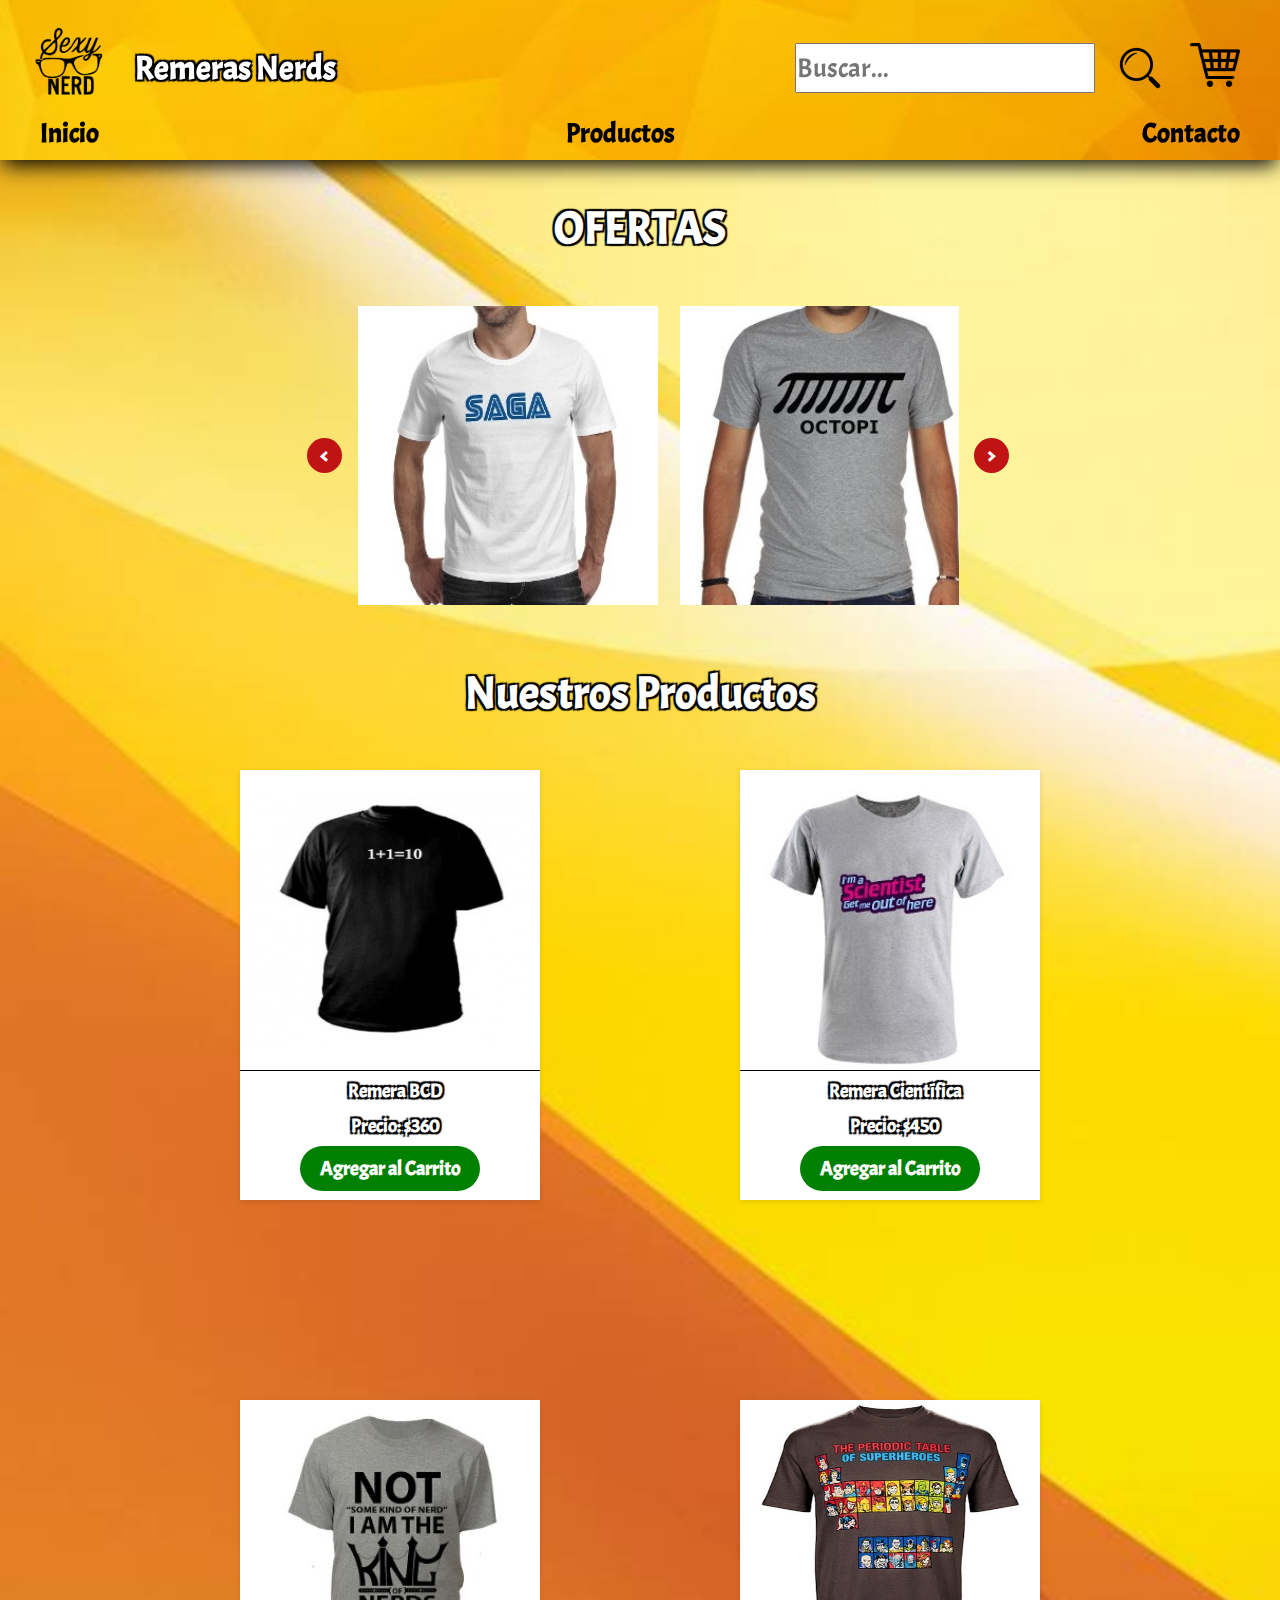
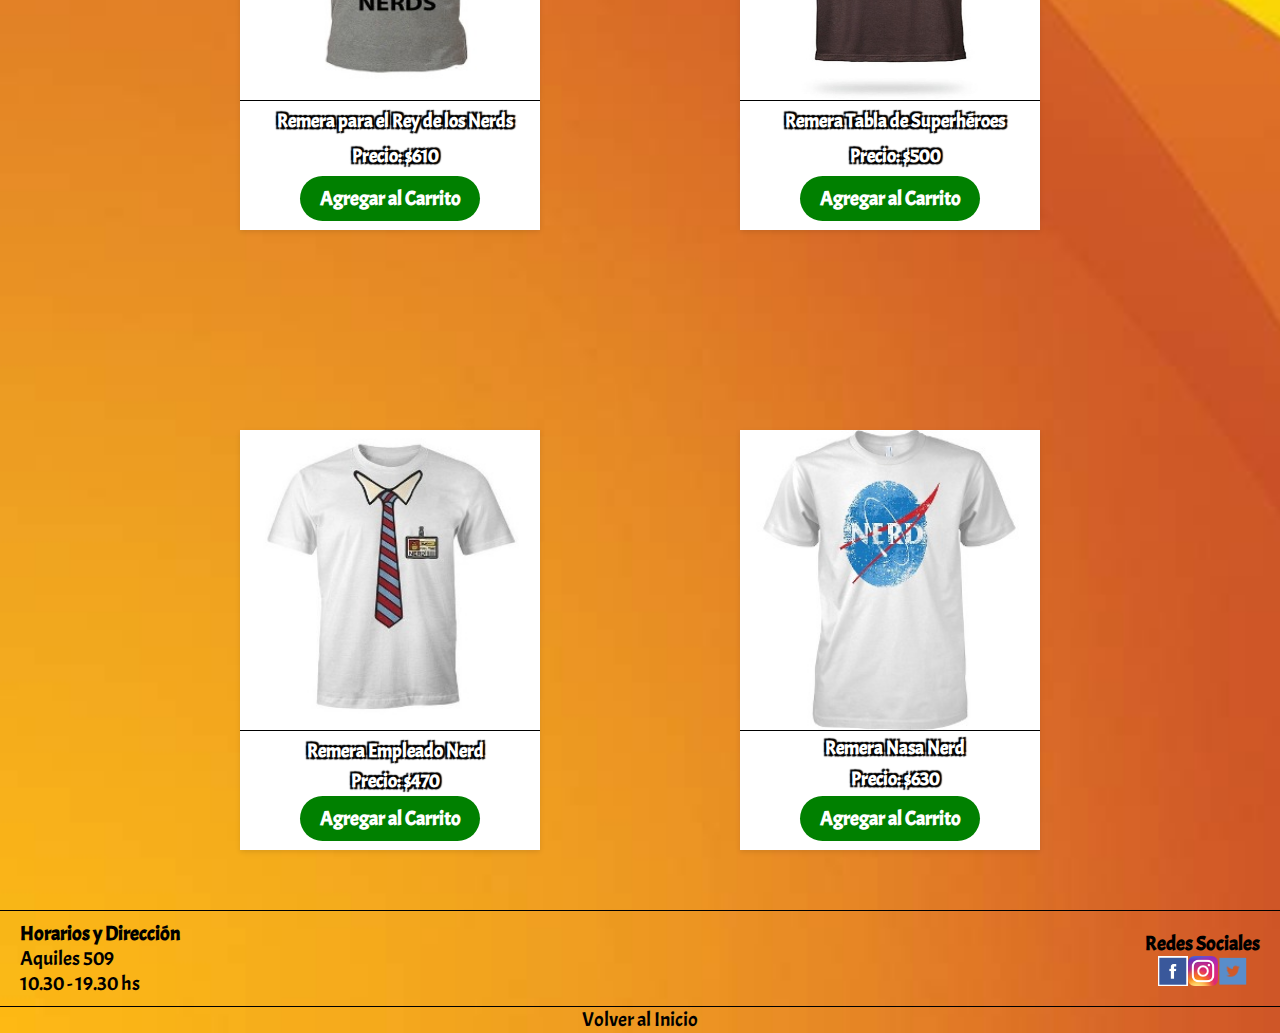
<file: Pagina Web Final/index.html>
<!DOCTYPE html>

<html lang="es">

<head>

	<title>Remeras Gamers</title>
	<meta charset="UTF-8" />
	<meta http-equiv="Content-Language" content="es" />
	<meta name="Keywords" content="remeras,videojuegos,friki,gamer,videogames,shirts" />
	<meta name="Description" content="Remeras Gamers" />
	<meta name="Distribution" content="global" />
	<link rel="stylesheet" href="css/indexstyle.css">
	<link rel="stylesheet" href="css/tinycarousel.css">
	<link rel="stylesheet" href="js/jquery-ui-1.12.1/jquery-ui.css">
	<link href="https://fonts.googleapis.com/css?family=Acme" rel="stylesheet">
	<script type="text/javascript" src="js/jquery-3.3.1.min.js"></script>
	<script type="text/javascript" src="js/jsindex.js"></script>
	<script type="text/javascript" src="js/jquery-ui-1.12.1/jquery-ui.min.js"></script>
	<script type="text/javascript" src="js/tinycarousel-master/lib/jquery.tinycarousel.min.js"></script>

</head>

<body id="cuerpo">

	<div class="contenedor">

		<p id="volveralinicio"></p>

		<div class="barrasuperior">
			<header id="topage">

				<div class="izquierda">
					<a href="index.html"><img src="img/logo.png" class="logo"/></a>
					<a href="index.html" class="titleheader">Remeras Nerds</a>
				</div>
				<div class="derecha">
					<input type="search" class="typesearch" placeholder="Buscar...">
					<input type="image" src="img/lupa.png" class="searchbutton">
					<div><a href="resumen.html"><img src="img/chango.png" class="chango"></a><span class="dot"></span></div>
				</div>

			</header>

			<nav class="barranavegacion">
				<a href="index.html" class="menu">Inicio</a>
				<a href="" class="menu">Productos</a>
				<a href="contacto.html" class="menu">Contacto</a>
			</nav>
		</div>

		<span class="jcarouseltitle">OFERTAS</span>

		<div id="slider1">
			<a class="buttons prev" href="#">&#60;</a>
			<div class="viewport">
				<ul class="overview">
					<li><img src="img/carousel1.jpg" class="imagenescarousel" /></li>
					<li><img src="img/carousel2.jpg" class="imagenescarousel" /></li>
					<li><img src="img/carousel3.jpg" class="imagenescarousel" /></li>
					<li><img src="img/carousel4.jpg" class="imagenescarousel" /></li>
					<li><img src="img/carousel5.jpg" class="imagenescarousel" /></li>
					<li><img src="img/carousel6.jpg" class="imagenescarousel" /></li>
				</ul>
			</div>
			<a class="buttons next" href="#">&#62;</a>
		</div>

		<span class="wrappertitle">Nuestros Productos</span>

		<div class="wrapper">

			<div class="remera">

			<img src="img/remera1.jpg" class="imagenesremeras">
			<span class="shirtandprice">Remera BCD</span>
			<span class="shirtandprice">Precio: $360</span>
			<button class="buybutton">Agregar al Carrito</button>

		</div>

			<div class="remera">

			<img src="img/remera2.jpg" class="imagenesremeras">
			<span class="shirtandprice">Remera Científica</span>
			<span class="shirtandprice">Precio: $450</span>
			<button class="buybutton">Agregar al Carrito</button>

		</div>

			<div class="remera">

			<img src="img/remera3.jpg" class="imagenesremeras">
			<span class="shirtandprice">Remera para el Rey de los Nerds</span>
			<span class="shirtandprice">Precio: $610</span>
			<button class="buybutton">Agregar al Carrito</button>

		</div>

			<div class="remera">

			<img src="img/remera4.jpg" class="imagenesremeras">
			<span class="shirtandprice">Remera Tabla de Superhéroes</span>
			<span class="shirtandprice">Precio: $500</span>
			<button class="buybutton">Agregar al Carrito</button>

		</div>

<div class="remera">

			<a href="personalizar.html"><img src="img/remera5.jpg" class="imagenesremeras"></a>
			<span class="shirtandprice">Remera Empleado Nerd</span>
			<span class="shirtandprice">Precio: $470</span>
			<button class="buybutton">Agregar al Carrito</button>


</div>
			<div class="remera">

			<img src="img/remera6.jpg" class="imagenesremeras">
			<span class="shirtandprice">Remera Nasa Nerd</span>
			<span class="shirtandprice">Precio: $630</span>
			<button class="buybutton">Agregar al Carrito</button>

		</div>

		</div>

		<aside class="aaaside">

			<div class="ubicacion">

				<span><h4>Horarios y Dirección</h4></span>
				<p>Aquiles 509</p>
				<p>10.30 - 19.30 hs</p>

			</div>

			<div class="socialmedia">

				<span><h4>Redes Sociales</h4></span>

				<div class="iconos">
					<img class="social" src="img/face.png">
					<img class="social" src="img/instagram.png">
					<img class="social" src="img/twitter.png">
				</div>

			</div>

		</aside>

		<footer class="pie">

			<a href="#volveralinicio" class="subir">Volver al Inicio</a>

		</footer>

	</div>

</body>

</html>
</file>
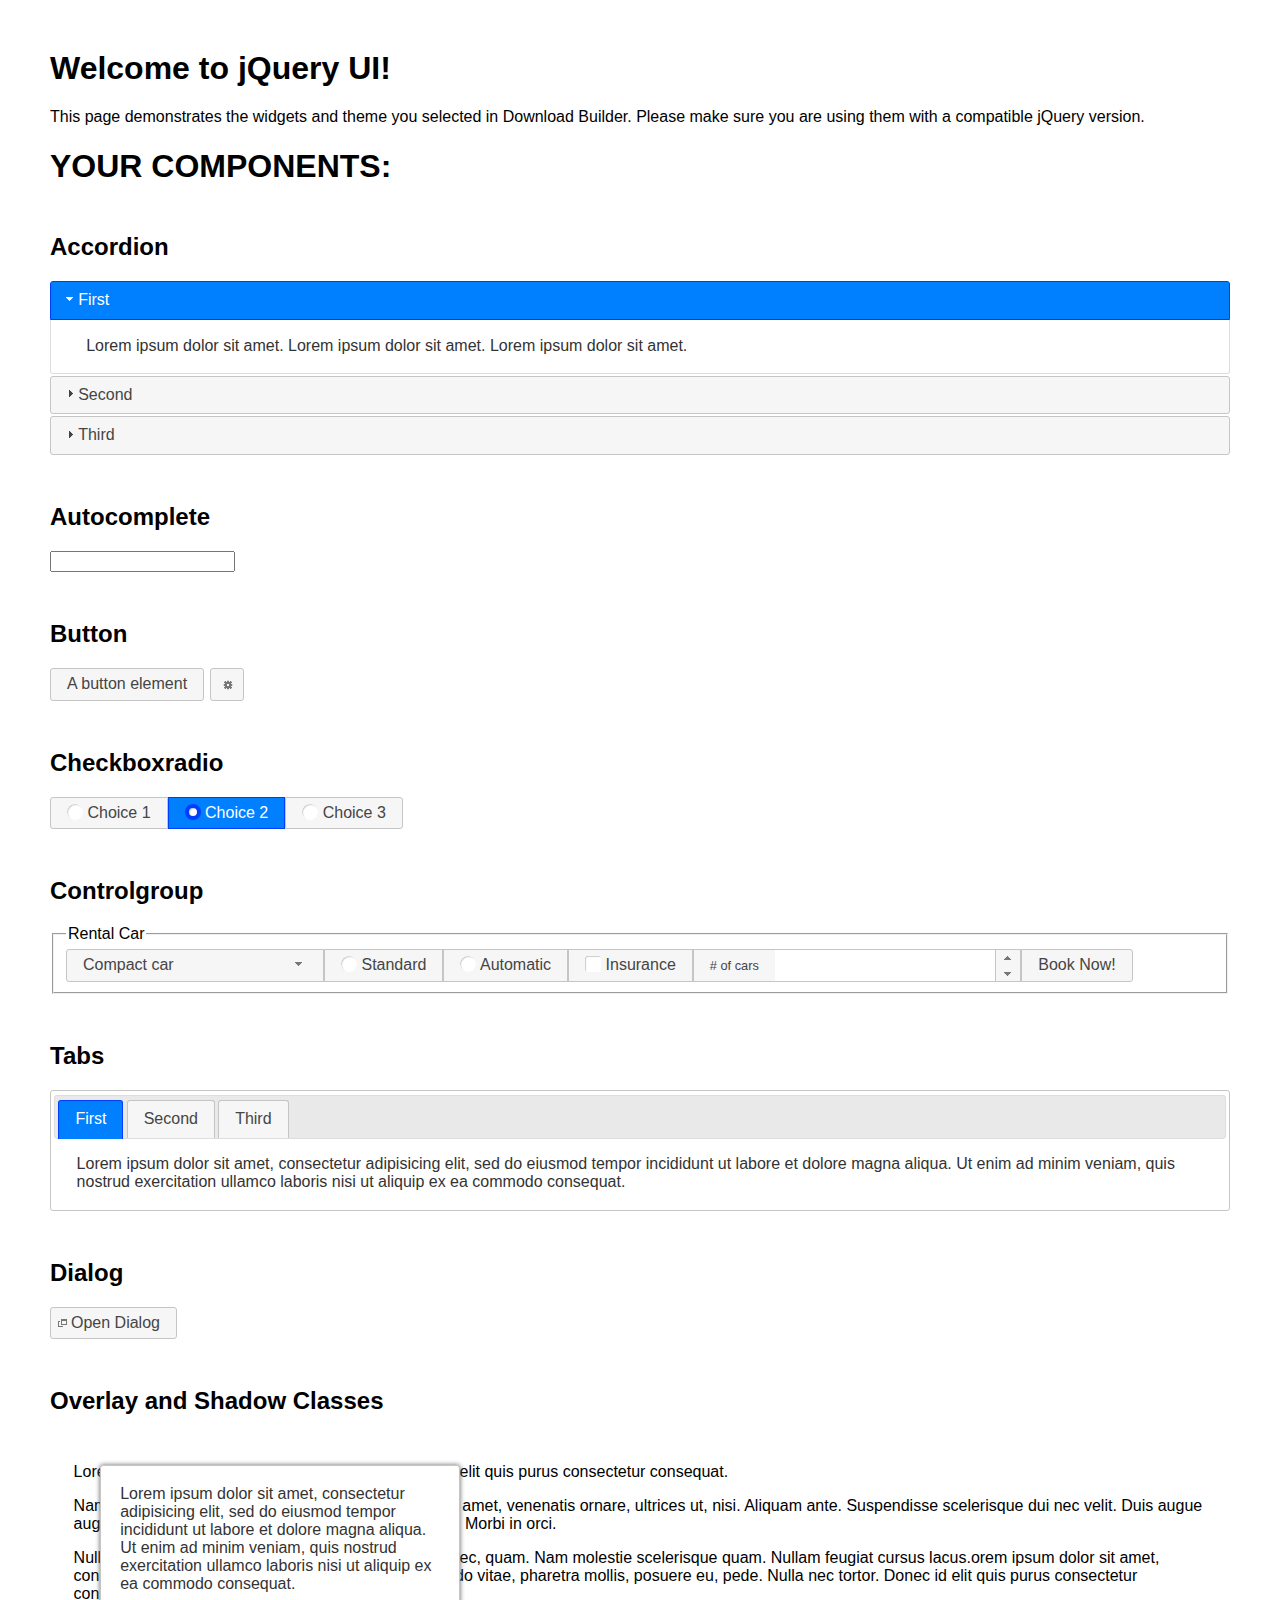
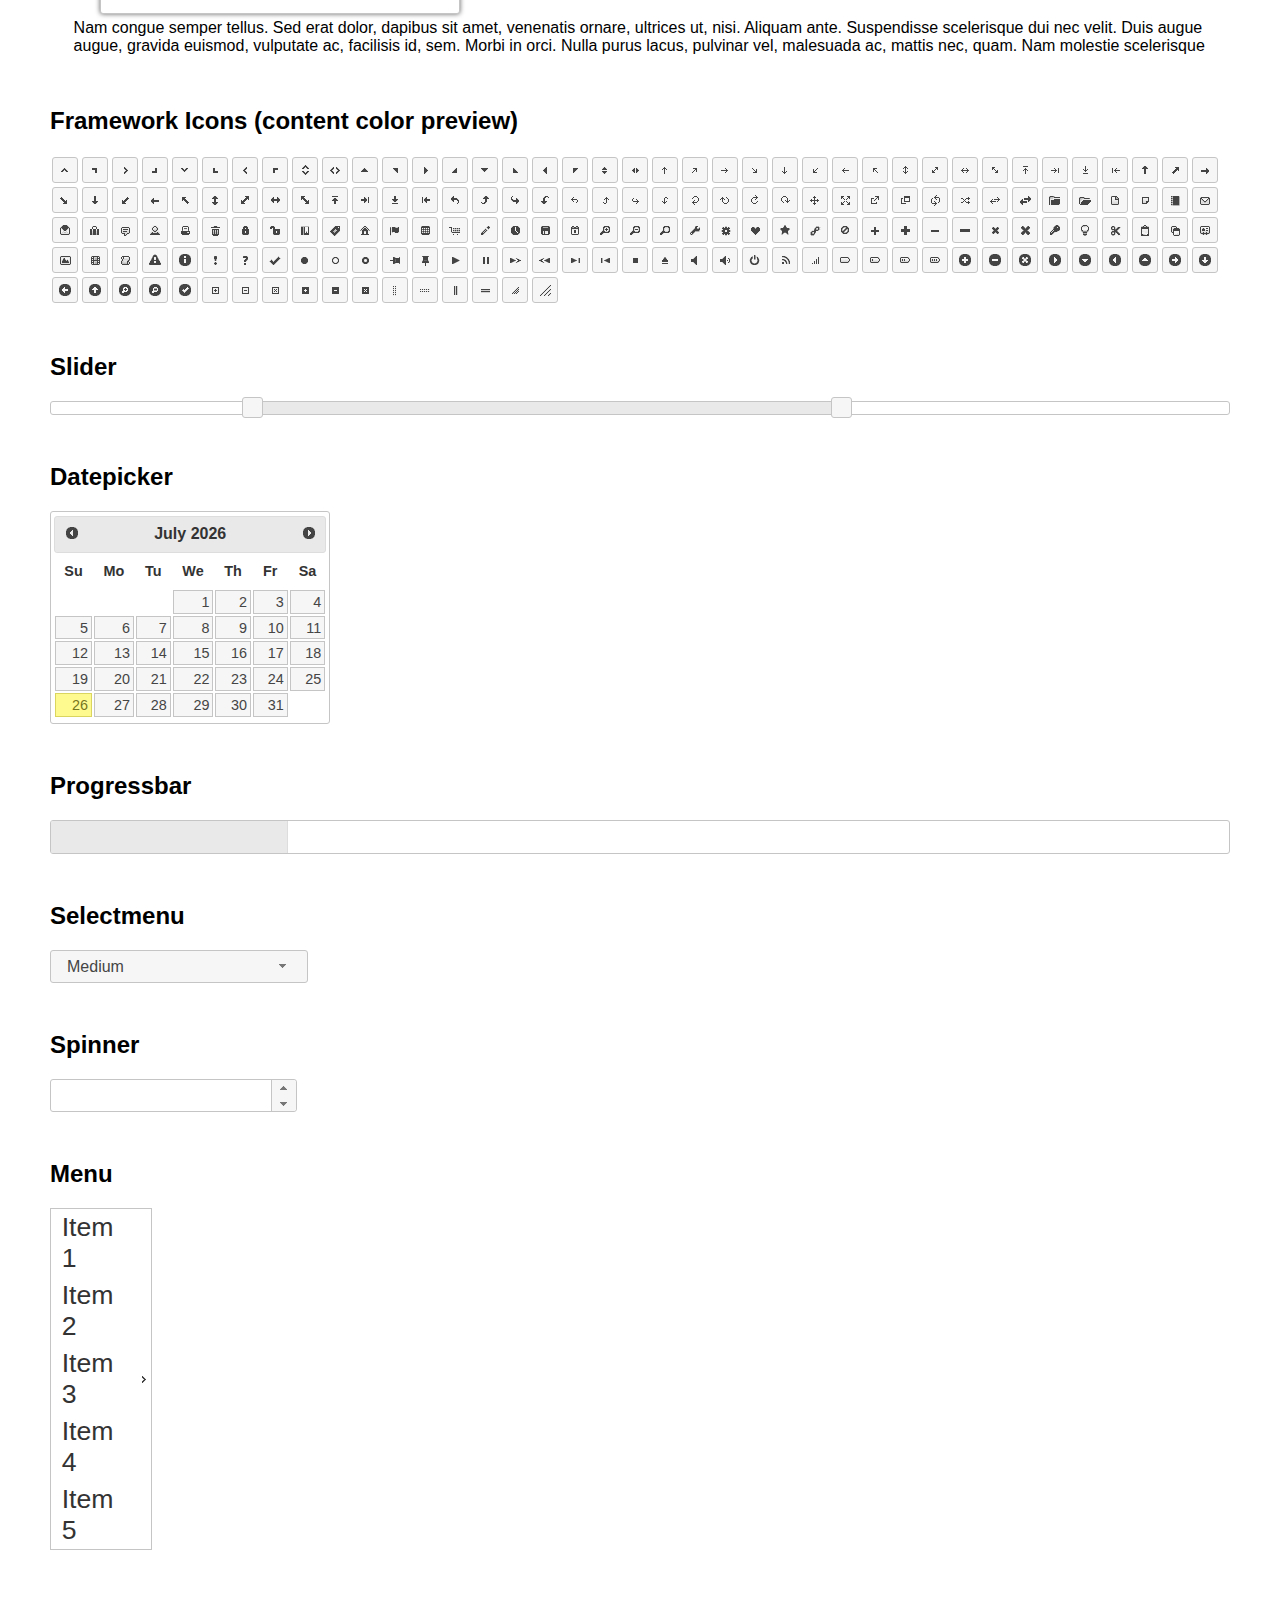
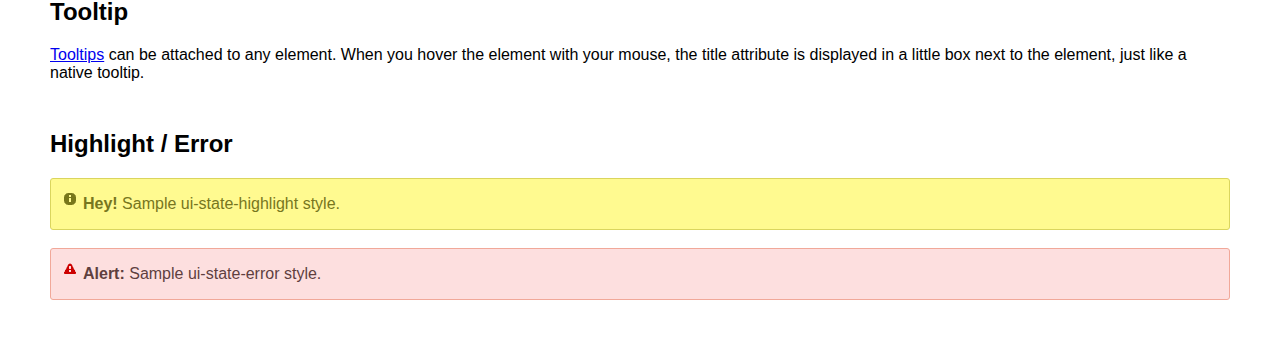
<file: Pagina Web Final/js/jquery-ui-1.12.1/index.html>
<!doctype html>
<html lang="us">
<head>
	<meta charset="utf-8">
	<title>jQuery UI Example Page</title>
	<link href="jquery-ui.css" rel="stylesheet">
	<style>
	body{
		font-family: "Trebuchet MS", sans-serif;
		margin: 50px;
	}
	.demoHeaders {
		margin-top: 2em;
	}
	#dialog-link {
		padding: .4em 1em .4em 20px;
		text-decoration: none;
		position: relative;
	}
	#dialog-link span.ui-icon {
		margin: 0 5px 0 0;
		position: absolute;
		left: .2em;
		top: 50%;
		margin-top: -8px;
	}
	#icons {
		margin: 0;
		padding: 0;
	}
	#icons li {
		margin: 2px;
		position: relative;
		padding: 4px 0;
		cursor: pointer;
		float: left;
		list-style: none;
	}
	#icons span.ui-icon {
		float: left;
		margin: 0 4px;
	}
	.fakewindowcontain .ui-widget-overlay {
		position: absolute;
	}
	select {
		width: 200px;
	}
	</style>
</head>
<body>

<h1>Welcome to jQuery UI!</h1>

<div class="ui-widget">
	<p>This page demonstrates the widgets and theme you selected in Download Builder. Please make sure you are using them with a compatible jQuery version.</p>
</div>

<h1>YOUR COMPONENTS:</h1>


<!-- Accordion -->
<h2 class="demoHeaders">Accordion</h2>
<div id="accordion">
	<h3>First</h3>
	<div>Lorem ipsum dolor sit amet. Lorem ipsum dolor sit amet. Lorem ipsum dolor sit amet.</div>
	<h3>Second</h3>
	<div>Phasellus mattis tincidunt nibh.</div>
	<h3>Third</h3>
	<div>Nam dui erat, auctor a, dignissim quis.</div>
</div>



<!-- Autocomplete -->
<h2 class="demoHeaders">Autocomplete</h2>
<div>
	<input id="autocomplete" title="type &quot;a&quot;">
</div>



<!-- Button -->
<h2 class="demoHeaders">Button</h2>
<button id="button">A button element</button>
<button id="button-icon">An icon-only button</button>



<!-- Checkboxradio -->
<h2 class="demoHeaders">Checkboxradio</h2>
<form style="margin-top: 1em;">
	<div id="radioset">
		<input type="radio" id="radio1" name="radio"><label for="radio1">Choice 1</label>
		<input type="radio" id="radio2" name="radio" checked="checked"><label for="radio2">Choice 2</label>
		<input type="radio" id="radio3" name="radio"><label for="radio3">Choice 3</label>
	</div>
</form>



<!-- Controlgroup -->
<h2 class="demoHeaders">Controlgroup</h2>
<fieldset>
	<legend>Rental Car</legend>
	<div id="controlgroup">
		<select id="car-type">
			<option>Compact car</option>
			<option>Midsize car</option>
			<option>Full size car</option>
			<option>SUV</option>
			<option>Luxury</option>
			<option>Truck</option>
			<option>Van</option>
		</select>
		<label for="transmission-standard">Standard</label>
		<input type="radio" name="transmission" id="transmission-standard">
		<label for="transmission-automatic">Automatic</label>
		<input type="radio" name="transmission" id="transmission-automatic">
		<label for="insurance">Insurance</label>
		<input type="checkbox" name="insurance" id="insurance">
		<label for="horizontal-spinner" class="ui-controlgroup-label"># of cars</label>
		<input id="horizontal-spinner" class="ui-spinner-input">
		<button>Book Now!</button>
	</div>
</fieldset>



<!-- Tabs -->
<h2 class="demoHeaders">Tabs</h2>
<div id="tabs">
	<ul>
		<li><a href="#tabs-1">First</a></li>
		<li><a href="#tabs-2">Second</a></li>
		<li><a href="#tabs-3">Third</a></li>
	</ul>
	<div id="tabs-1">Lorem ipsum dolor sit amet, consectetur adipisicing elit, sed do eiusmod tempor incididunt ut labore et dolore magna aliqua. Ut enim ad minim veniam, quis nostrud exercitation ullamco laboris nisi ut aliquip ex ea commodo consequat.</div>
	<div id="tabs-2">Phasellus mattis tincidunt nibh. Cras orci urna, blandit id, pretium vel, aliquet ornare, felis. Maecenas scelerisque sem non nisl. Fusce sed lorem in enim dictum bibendum.</div>
	<div id="tabs-3">Nam dui erat, auctor a, dignissim quis, sollicitudin eu, felis. Pellentesque nisi urna, interdum eget, sagittis et, consequat vestibulum, lacus. Mauris porttitor ullamcorper augue.</div>
</div>



<h2 class="demoHeaders">Dialog</h2>
<p>
	<button id="dialog-link" class="ui-button ui-corner-all ui-widget">
		<span class="ui-icon ui-icon-newwin"></span>Open Dialog
	</button>
</p>

<h2 class="demoHeaders">Overlay and Shadow Classes</h2>
<div style="position: relative; width: 96%; height: 200px; padding:1% 2%; overflow:hidden;" class="fakewindowcontain">
	<p>Lorem ipsum dolor sit amet,  Nulla nec tortor. Donec id elit quis purus consectetur consequat. </p><p>Nam congue semper tellus. Sed erat dolor, dapibus sit amet, venenatis ornare, ultrices ut, nisi. Aliquam ante. Suspendisse scelerisque dui nec velit. Duis augue augue, gravida euismod, vulputate ac, facilisis id, sem. Morbi in orci. </p><p>Nulla purus lacus, pulvinar vel, malesuada ac, mattis nec, quam. Nam molestie scelerisque quam. Nullam feugiat cursus lacus.orem ipsum dolor sit amet, consectetur adipiscing elit. Donec libero risus, commodo vitae, pharetra mollis, posuere eu, pede. Nulla nec tortor. Donec id elit quis purus consectetur consequat. </p><p>Nam congue semper tellus. Sed erat dolor, dapibus sit amet, venenatis ornare, ultrices ut, nisi. Aliquam ante. Suspendisse scelerisque dui nec velit. Duis augue augue, gravida euismod, vulputate ac, facilisis id, sem. Morbi in orci. Nulla purus lacus, pulvinar vel, malesuada ac, mattis nec, quam. Nam molestie scelerisque quam. </p><p>Nullam feugiat cursus lacus.orem ipsum dolor sit amet, consectetur adipiscing elit. Donec libero risus, commodo vitae, pharetra mollis, posuere eu, pede. Nulla nec tortor. Donec id elit quis purus consectetur consequat. Nam congue semper tellus. Sed erat dolor, dapibus sit amet, venenatis ornare, ultrices ut, nisi. Aliquam ante. </p><p>Suspendisse scelerisque dui nec velit. Duis augue augue, gravida euismod, vulputate ac, facilisis id, sem. Morbi in orci. Nulla purus lacus, pulvinar vel, malesuada ac, mattis nec, quam. Nam molestie scelerisque quam. Nullam feugiat cursus lacus.orem ipsum dolor sit amet, consectetur adipiscing elit. Donec libero risus, commodo vitae, pharetra mollis, posuere eu, pede. Nulla nec tortor. Donec id elit quis purus consectetur consequat. Nam congue semper tellus. Sed erat dolor, dapibus sit amet, venenatis ornare, ultrices ut, nisi. </p>

	<!-- ui-dialog -->
	<div class="ui-widget-overlay ui-front"></div>
	<div style="position: absolute; width: 320px; left: 50px; top: 30px; padding: 1.2em" class="ui-widget ui-front ui-widget-content ui-corner-all ui-widget-shadow">
		Lorem ipsum dolor sit amet, consectetur adipisicing elit, sed do eiusmod tempor incididunt ut labore et dolore magna aliqua. Ut enim ad minim veniam, quis nostrud exercitation ullamco laboris nisi ut aliquip ex ea commodo consequat.
	</div>

</div>

<!-- ui-dialog -->
<div id="dialog" title="Dialog Title">
	<p>Lorem ipsum dolor sit amet, consectetur adipisicing elit, sed do eiusmod tempor incididunt ut labore et dolore magna aliqua. Ut enim ad minim veniam, quis nostrud exercitation ullamco laboris nisi ut aliquip ex ea commodo consequat.</p>
</div>



<h2 class="demoHeaders">Framework Icons (content color preview)</h2>
<ul id="icons" class="ui-widget ui-helper-clearfix">
	<li class="ui-state-default ui-corner-all" title=".ui-icon-caret-1-n"><span class="ui-icon ui-icon-caret-1-n"></span></li>
	<li class="ui-state-default ui-corner-all" title=".ui-icon-caret-1-ne"><span class="ui-icon ui-icon-caret-1-ne"></span></li>
	<li class="ui-state-default ui-corner-all" title=".ui-icon-caret-1-e"><span class="ui-icon ui-icon-caret-1-e"></span></li>
	<li class="ui-state-default ui-corner-all" title=".ui-icon-caret-1-se"><span class="ui-icon ui-icon-caret-1-se"></span></li>
	<li class="ui-state-default ui-corner-all" title=".ui-icon-caret-1-s"><span class="ui-icon ui-icon-caret-1-s"></span></li>
	<li class="ui-state-default ui-corner-all" title=".ui-icon-caret-1-sw"><span class="ui-icon ui-icon-caret-1-sw"></span></li>
	<li class="ui-state-default ui-corner-all" title=".ui-icon-caret-1-w"><span class="ui-icon ui-icon-caret-1-w"></span></li>
	<li class="ui-state-default ui-corner-all" title=".ui-icon-caret-1-nw"><span class="ui-icon ui-icon-caret-1-nw"></span></li>
	<li class="ui-state-default ui-corner-all" title=".ui-icon-caret-2-n-s"><span class="ui-icon ui-icon-caret-2-n-s"></span></li>
	<li class="ui-state-default ui-corner-all" title=".ui-icon-caret-2-e-w"><span class="ui-icon ui-icon-caret-2-e-w"></span></li>
	<li class="ui-state-default ui-corner-all" title=".ui-icon-triangle-1-n"><span class="ui-icon ui-icon-triangle-1-n"></span></li>
	<li class="ui-state-default ui-corner-all" title=".ui-icon-triangle-1-ne"><span class="ui-icon ui-icon-triangle-1-ne"></span></li>
	<li class="ui-state-default ui-corner-all" title=".ui-icon-triangle-1-e"><span class="ui-icon ui-icon-triangle-1-e"></span></li>
	<li class="ui-state-default ui-corner-all" title=".ui-icon-triangle-1-se"><span class="ui-icon ui-icon-triangle-1-se"></span></li>
	<li class="ui-state-default ui-corner-all" title=".ui-icon-triangle-1-s"><span class="ui-icon ui-icon-triangle-1-s"></span></li>
	<li class="ui-state-default ui-corner-all" title=".ui-icon-triangle-1-sw"><span class="ui-icon ui-icon-triangle-1-sw"></span></li>
	<li class="ui-state-default ui-corner-all" title=".ui-icon-triangle-1-w"><span class="ui-icon ui-icon-triangle-1-w"></span></li>
	<li class="ui-state-default ui-corner-all" title=".ui-icon-triangle-1-nw"><span class="ui-icon ui-icon-triangle-1-nw"></span></li>
	<li class="ui-state-default ui-corner-all" title=".ui-icon-triangle-2-n-s"><span class="ui-icon ui-icon-triangle-2-n-s"></span></li>
	<li class="ui-state-default ui-corner-all" title=".ui-icon-triangle-2-e-w"><span class="ui-icon ui-icon-triangle-2-e-w"></span></li>
	<li class="ui-state-default ui-corner-all" title=".ui-icon-arrow-1-n"><span class="ui-icon ui-icon-arrow-1-n"></span></li>
	<li class="ui-state-default ui-corner-all" title=".ui-icon-arrow-1-ne"><span class="ui-icon ui-icon-arrow-1-ne"></span></li>
	<li class="ui-state-default ui-corner-all" title=".ui-icon-arrow-1-e"><span class="ui-icon ui-icon-arrow-1-e"></span></li>
	<li class="ui-state-default ui-corner-all" title=".ui-icon-arrow-1-se"><span class="ui-icon ui-icon-arrow-1-se"></span></li>
	<li class="ui-state-default ui-corner-all" title=".ui-icon-arrow-1-s"><span class="ui-icon ui-icon-arrow-1-s"></span></li>
	<li class="ui-state-default ui-corner-all" title=".ui-icon-arrow-1-sw"><span class="ui-icon ui-icon-arrow-1-sw"></span></li>
	<li class="ui-state-default ui-corner-all" title=".ui-icon-arrow-1-w"><span class="ui-icon ui-icon-arrow-1-w"></span></li>
	<li class="ui-state-default ui-corner-all" title=".ui-icon-arrow-1-nw"><span class="ui-icon ui-icon-arrow-1-nw"></span></li>
	<li class="ui-state-default ui-corner-all" title=".ui-icon-arrow-2-n-s"><span class="ui-icon ui-icon-arrow-2-n-s"></span></li>
	<li class="ui-state-default ui-corner-all" title=".ui-icon-arrow-2-ne-sw"><span class="ui-icon ui-icon-arrow-2-ne-sw"></span></li>
	<li class="ui-state-default ui-corner-all" title=".ui-icon-arrow-2-e-w"><span class="ui-icon ui-icon-arrow-2-e-w"></span></li>
	<li class="ui-state-default ui-corner-all" title=".ui-icon-arrow-2-se-nw"><span class="ui-icon ui-icon-arrow-2-se-nw"></span></li>
	<li class="ui-state-default ui-corner-all" title=".ui-icon-arrowstop-1-n"><span class="ui-icon ui-icon-arrowstop-1-n"></span></li>
	<li class="ui-state-default ui-corner-all" title=".ui-icon-arrowstop-1-e"><span class="ui-icon ui-icon-arrowstop-1-e"></span></li>
	<li class="ui-state-default ui-corner-all" title=".ui-icon-arrowstop-1-s"><span class="ui-icon ui-icon-arrowstop-1-s"></span></li>
	<li class="ui-state-default ui-corner-all" title=".ui-icon-arrowstop-1-w"><span class="ui-icon ui-icon-arrowstop-1-w"></span></li>
	<li class="ui-state-default ui-corner-all" title=".ui-icon-arrowthick-1-n"><span class="ui-icon ui-icon-arrowthick-1-n"></span></li>
	<li class="ui-state-default ui-corner-all" title=".ui-icon-arrowthick-1-ne"><span class="ui-icon ui-icon-arrowthick-1-ne"></span></li>
	<li class="ui-state-default ui-corner-all" title=".ui-icon-arrowthick-1-e"><span class="ui-icon ui-icon-arrowthick-1-e"></span></li>
	<li class="ui-state-default ui-corner-all" title=".ui-icon-arrowthick-1-se"><span class="ui-icon ui-icon-arrowthick-1-se"></span></li>
	<li class="ui-state-default ui-corner-all" title=".ui-icon-arrowthick-1-s"><span class="ui-icon ui-icon-arrowthick-1-s"></span></li>
	<li class="ui-state-default ui-corner-all" title=".ui-icon-arrowthick-1-sw"><span class="ui-icon ui-icon-arrowthick-1-sw"></span></li>
	<li class="ui-state-default ui-corner-all" title=".ui-icon-arrowthick-1-w"><span class="ui-icon ui-icon-arrowthick-1-w"></span></li>
	<li class="ui-state-default ui-corner-all" title=".ui-icon-arrowthick-1-nw"><span class="ui-icon ui-icon-arrowthick-1-nw"></span></li>
	<li class="ui-state-default ui-corner-all" title=".ui-icon-arrowthick-2-n-s"><span class="ui-icon ui-icon-arrowthick-2-n-s"></span></li>
	<li class="ui-state-default ui-corner-all" title=".ui-icon-arrowthick-2-ne-sw"><span class="ui-icon ui-icon-arrowthick-2-ne-sw"></span></li>
	<li class="ui-state-default ui-corner-all" title=".ui-icon-arrowthick-2-e-w"><span class="ui-icon ui-icon-arrowthick-2-e-w"></span></li>
	<li class="ui-state-default ui-corner-all" title=".ui-icon-arrowthick-2-se-nw"><span class="ui-icon ui-icon-arrowthick-2-se-nw"></span></li>
	<li class="ui-state-default ui-corner-all" title=".ui-icon-arrowthickstop-1-n"><span class="ui-icon ui-icon-arrowthickstop-1-n"></span></li>
	<li class="ui-state-default ui-corner-all" title=".ui-icon-arrowthickstop-1-e"><span class="ui-icon ui-icon-arrowthickstop-1-e"></span></li>
	<li class="ui-state-default ui-corner-all" title=".ui-icon-arrowthickstop-1-s"><span class="ui-icon ui-icon-arrowthickstop-1-s"></span></li>
	<li class="ui-state-default ui-corner-all" title=".ui-icon-arrowthickstop-1-w"><span class="ui-icon ui-icon-arrowthickstop-1-w"></span></li>
	<li class="ui-state-default ui-corner-all" title=".ui-icon-arrowreturnthick-1-w"><span class="ui-icon ui-icon-arrowreturnthick-1-w"></span></li>
	<li class="ui-state-default ui-corner-all" title=".ui-icon-arrowreturnthick-1-n"><span class="ui-icon ui-icon-arrowreturnthick-1-n"></span></li>
	<li class="ui-state-default ui-corner-all" title=".ui-icon-arrowreturnthick-1-e"><span class="ui-icon ui-icon-arrowreturnthick-1-e"></span></li>
	<li class="ui-state-default ui-corner-all" title=".ui-icon-arrowreturnthick-1-s"><span class="ui-icon ui-icon-arrowreturnthick-1-s"></span></li>
	<li class="ui-state-default ui-corner-all" title=".ui-icon-arrowreturn-1-w"><span class="ui-icon ui-icon-arrowreturn-1-w"></span></li>
	<li class="ui-state-default ui-corner-all" title=".ui-icon-arrowreturn-1-n"><span class="ui-icon ui-icon-arrowreturn-1-n"></span></li>
	<li class="ui-state-default ui-corner-all" title=".ui-icon-arrowreturn-1-e"><span class="ui-icon ui-icon-arrowreturn-1-e"></span></li>
	<li class="ui-state-default ui-corner-all" title=".ui-icon-arrowreturn-1-s"><span class="ui-icon ui-icon-arrowreturn-1-s"></span></li>
	<li class="ui-state-default ui-corner-all" title=".ui-icon-arrowrefresh-1-w"><span class="ui-icon ui-icon-arrowrefresh-1-w"></span></li>
	<li class="ui-state-default ui-corner-all" title=".ui-icon-arrowrefresh-1-n"><span class="ui-icon ui-icon-arrowrefresh-1-n"></span></li>
	<li class="ui-state-default ui-corner-all" title=".ui-icon-arrowrefresh-1-e"><span class="ui-icon ui-icon-arrowrefresh-1-e"></span></li>
	<li class="ui-state-default ui-corner-all" title=".ui-icon-arrowrefresh-1-s"><span class="ui-icon ui-icon-arrowrefresh-1-s"></span></li>
	<li class="ui-state-default ui-corner-all" title=".ui-icon-arrow-4"><span class="ui-icon ui-icon-arrow-4"></span></li>
	<li class="ui-state-default ui-corner-all" title=".ui-icon-arrow-4-diag"><span class="ui-icon ui-icon-arrow-4-diag"></span></li>
	<li class="ui-state-default ui-corner-all" title=".ui-icon-extlink"><span class="ui-icon ui-icon-extlink"></span></li>
	<li class="ui-state-default ui-corner-all" title=".ui-icon-newwin"><span class="ui-icon ui-icon-newwin"></span></li>
	<li class="ui-state-default ui-corner-all" title=".ui-icon-refresh"><span class="ui-icon ui-icon-refresh"></span></li>
	<li class="ui-state-default ui-corner-all" title=".ui-icon-shuffle"><span class="ui-icon ui-icon-shuffle"></span></li>
	<li class="ui-state-default ui-corner-all" title=".ui-icon-transfer-e-w"><span class="ui-icon ui-icon-transfer-e-w"></span></li>
	<li class="ui-state-default ui-corner-all" title=".ui-icon-transferthick-e-w"><span class="ui-icon ui-icon-transferthick-e-w"></span></li>
	<li class="ui-state-default ui-corner-all" title=".ui-icon-folder-collapsed"><span class="ui-icon ui-icon-folder-collapsed"></span></li>
	<li class="ui-state-default ui-corner-all" title=".ui-icon-folder-open"><span class="ui-icon ui-icon-folder-open"></span></li>
	<li class="ui-state-default ui-corner-all" title=".ui-icon-document"><span class="ui-icon ui-icon-document"></span></li>
	<li class="ui-state-default ui-corner-all" title=".ui-icon-document-b"><span class="ui-icon ui-icon-document-b"></span></li>
	<li class="ui-state-default ui-corner-all" title=".ui-icon-note"><span class="ui-icon ui-icon-note"></span></li>
	<li class="ui-state-default ui-corner-all" title=".ui-icon-mail-closed"><span class="ui-icon ui-icon-mail-closed"></span></li>
	<li class="ui-state-default ui-corner-all" title=".ui-icon-mail-open"><span class="ui-icon ui-icon-mail-open"></span></li>
	<li class="ui-state-default ui-corner-all" title=".ui-icon-suitcase"><span class="ui-icon ui-icon-suitcase"></span></li>
	<li class="ui-state-default ui-corner-all" title=".ui-icon-comment"><span class="ui-icon ui-icon-comment"></span></li>
	<li class="ui-state-default ui-corner-all" title=".ui-icon-person"><span class="ui-icon ui-icon-person"></span></li>
	<li class="ui-state-default ui-corner-all" title=".ui-icon-print"><span class="ui-icon ui-icon-print"></span></li>
	<li class="ui-state-default ui-corner-all" title=".ui-icon-trash"><span class="ui-icon ui-icon-trash"></span></li>
	<li class="ui-state-default ui-corner-all" title=".ui-icon-locked"><span class="ui-icon ui-icon-locked"></span></li>
	<li class="ui-state-default ui-corner-all" title=".ui-icon-unlocked"><span class="ui-icon ui-icon-unlocked"></span></li>
	<li class="ui-state-default ui-corner-all" title=".ui-icon-bookmark"><span class="ui-icon ui-icon-bookmark"></span></li>
	<li class="ui-state-default ui-corner-all" title=".ui-icon-tag"><span class="ui-icon ui-icon-tag"></span></li>
	<li class="ui-state-default ui-corner-all" title=".ui-icon-home"><span class="ui-icon ui-icon-home"></span></li>
	<li class="ui-state-default ui-corner-all" title=".ui-icon-flag"><span class="ui-icon ui-icon-flag"></span></li>
	<li class="ui-state-default ui-corner-all" title=".ui-icon-calculator"><span class="ui-icon ui-icon-calculator"></span></li>
	<li class="ui-state-default ui-corner-all" title=".ui-icon-cart"><span class="ui-icon ui-icon-cart"></span></li>
	<li class="ui-state-default ui-corner-all" title=".ui-icon-pencil"><span class="ui-icon ui-icon-pencil"></span></li>
	<li class="ui-state-default ui-corner-all" title=".ui-icon-clock"><span class="ui-icon ui-icon-clock"></span></li>
	<li class="ui-state-default ui-corner-all" title=".ui-icon-disk"><span class="ui-icon ui-icon-disk"></span></li>
	<li class="ui-state-default ui-corner-all" title=".ui-icon-calendar"><span class="ui-icon ui-icon-calendar"></span></li>
	<li class="ui-state-default ui-corner-all" title=".ui-icon-zoomin"><span class="ui-icon ui-icon-zoomin"></span></li>
	<li class="ui-state-default ui-corner-all" title=".ui-icon-zoomout"><span class="ui-icon ui-icon-zoomout"></span></li>
	<li class="ui-state-default ui-corner-all" title=".ui-icon-search"><span class="ui-icon ui-icon-search"></span></li>
	<li class="ui-state-default ui-corner-all" title=".ui-icon-wrench"><span class="ui-icon ui-icon-wrench"></span></li>
	<li class="ui-state-default ui-corner-all" title=".ui-icon-gear"><span class="ui-icon ui-icon-gear"></span></li>
	<li class="ui-state-default ui-corner-all" title=".ui-icon-heart"><span class="ui-icon ui-icon-heart"></span></li>
	<li class="ui-state-default ui-corner-all" title=".ui-icon-star"><span class="ui-icon ui-icon-star"></span></li>
	<li class="ui-state-default ui-corner-all" title=".ui-icon-link"><span class="ui-icon ui-icon-link"></span></li>
	<li class="ui-state-default ui-corner-all" title=".ui-icon-cancel"><span class="ui-icon ui-icon-cancel"></span></li>
	<li class="ui-state-default ui-corner-all" title=".ui-icon-plus"><span class="ui-icon ui-icon-plus"></span></li>
	<li class="ui-state-default ui-corner-all" title=".ui-icon-plusthick"><span class="ui-icon ui-icon-plusthick"></span></li>
	<li class="ui-state-default ui-corner-all" title=".ui-icon-minus"><span class="ui-icon ui-icon-minus"></span></li>
	<li class="ui-state-default ui-corner-all" title=".ui-icon-minusthick"><span class="ui-icon ui-icon-minusthick"></span></li>
	<li class="ui-state-default ui-corner-all" title=".ui-icon-close"><span class="ui-icon ui-icon-close"></span></li>
	<li class="ui-state-default ui-corner-all" title=".ui-icon-closethick"><span class="ui-icon ui-icon-closethick"></span></li>
	<li class="ui-state-default ui-corner-all" title=".ui-icon-key"><span class="ui-icon ui-icon-key"></span></li>
	<li class="ui-state-default ui-corner-all" title=".ui-icon-lightbulb"><span class="ui-icon ui-icon-lightbulb"></span></li>
	<li class="ui-state-default ui-corner-all" title=".ui-icon-scissors"><span class="ui-icon ui-icon-scissors"></span></li>
	<li class="ui-state-default ui-corner-all" title=".ui-icon-clipboard"><span class="ui-icon ui-icon-clipboard"></span></li>
	<li class="ui-state-default ui-corner-all" title=".ui-icon-copy"><span class="ui-icon ui-icon-copy"></span></li>
	<li class="ui-state-default ui-corner-all" title=".ui-icon-contact"><span class="ui-icon ui-icon-contact"></span></li>
	<li class="ui-state-default ui-corner-all" title=".ui-icon-image"><span class="ui-icon ui-icon-image"></span></li>
	<li class="ui-state-default ui-corner-all" title=".ui-icon-video"><span class="ui-icon ui-icon-video"></span></li>
	<li class="ui-state-default ui-corner-all" title=".ui-icon-script"><span class="ui-icon ui-icon-script"></span></li>
	<li class="ui-state-default ui-corner-all" title=".ui-icon-alert"><span class="ui-icon ui-icon-alert"></span></li>
	<li class="ui-state-default ui-corner-all" title=".ui-icon-info"><span class="ui-icon ui-icon-info"></span></li>
	<li class="ui-state-default ui-corner-all" title=".ui-icon-notice"><span class="ui-icon ui-icon-notice"></span></li>
	<li class="ui-state-default ui-corner-all" title=".ui-icon-help"><span class="ui-icon ui-icon-help"></span></li>
	<li class="ui-state-default ui-corner-all" title=".ui-icon-check"><span class="ui-icon ui-icon-check"></span></li>
	<li class="ui-state-default ui-corner-all" title=".ui-icon-bullet"><span class="ui-icon ui-icon-bullet"></span></li>
	<li class="ui-state-default ui-corner-all" title=".ui-icon-radio-off"><span class="ui-icon ui-icon-radio-off"></span></li>
	<li class="ui-state-default ui-corner-all" title=".ui-icon-radio-on"><span class="ui-icon ui-icon-radio-on"></span></li>
	<li class="ui-state-default ui-corner-all" title=".ui-icon-pin-w"><span class="ui-icon ui-icon-pin-w"></span></li>
	<li class="ui-state-default ui-corner-all" title=".ui-icon-pin-s"><span class="ui-icon ui-icon-pin-s"></span></li>
	<li class="ui-state-default ui-corner-all" title=".ui-icon-play"><span class="ui-icon ui-icon-play"></span></li>
	<li class="ui-state-default ui-corner-all" title=".ui-icon-pause"><span class="ui-icon ui-icon-pause"></span></li>
	<li class="ui-state-default ui-corner-all" title=".ui-icon-seek-next"><span class="ui-icon ui-icon-seek-next"></span></li>
	<li class="ui-state-default ui-corner-all" title=".ui-icon-seek-prev"><span class="ui-icon ui-icon-seek-prev"></span></li>
	<li class="ui-state-default ui-corner-all" title=".ui-icon-seek-end"><span class="ui-icon ui-icon-seek-end"></span></li>
	<li class="ui-state-default ui-corner-all" title=".ui-icon-seek-first"><span class="ui-icon ui-icon-seek-first"></span></li>
	<li class="ui-state-default ui-corner-all" title=".ui-icon-stop"><span class="ui-icon ui-icon-stop"></span></li>
	<li class="ui-state-default ui-corner-all" title=".ui-icon-eject"><span class="ui-icon ui-icon-eject"></span></li>
	<li class="ui-state-default ui-corner-all" title=".ui-icon-volume-off"><span class="ui-icon ui-icon-volume-off"></span></li>
	<li class="ui-state-default ui-corner-all" title=".ui-icon-volume-on"><span class="ui-icon ui-icon-volume-on"></span></li>
	<li class="ui-state-default ui-corner-all" title=".ui-icon-power"><span class="ui-icon ui-icon-power"></span></li>
	<li class="ui-state-default ui-corner-all" title=".ui-icon-signal-diag"><span class="ui-icon ui-icon-signal-diag"></span></li>
	<li class="ui-state-default ui-corner-all" title=".ui-icon-signal"><span class="ui-icon ui-icon-signal"></span></li>
	<li class="ui-state-default ui-corner-all" title=".ui-icon-battery-0"><span class="ui-icon ui-icon-battery-0"></span></li>
	<li class="ui-state-default ui-corner-all" title=".ui-icon-battery-1"><span class="ui-icon ui-icon-battery-1"></span></li>
	<li class="ui-state-default ui-corner-all" title=".ui-icon-battery-2"><span class="ui-icon ui-icon-battery-2"></span></li>
	<li class="ui-state-default ui-corner-all" title=".ui-icon-battery-3"><span class="ui-icon ui-icon-battery-3"></span></li>
	<li class="ui-state-default ui-corner-all" title=".ui-icon-circle-plus"><span class="ui-icon ui-icon-circle-plus"></span></li>
	<li class="ui-state-default ui-corner-all" title=".ui-icon-circle-minus"><span class="ui-icon ui-icon-circle-minus"></span></li>
	<li class="ui-state-default ui-corner-all" title=".ui-icon-circle-close"><span class="ui-icon ui-icon-circle-close"></span></li>
	<li class="ui-state-default ui-corner-all" title=".ui-icon-circle-triangle-e"><span class="ui-icon ui-icon-circle-triangle-e"></span></li>
	<li class="ui-state-default ui-corner-all" title=".ui-icon-circle-triangle-s"><span class="ui-icon ui-icon-circle-triangle-s"></span></li>
	<li class="ui-state-default ui-corner-all" title=".ui-icon-circle-triangle-w"><span class="ui-icon ui-icon-circle-triangle-w"></span></li>
	<li class="ui-state-default ui-corner-all" title=".ui-icon-circle-triangle-n"><span class="ui-icon ui-icon-circle-triangle-n"></span></li>
	<li class="ui-state-default ui-corner-all" title=".ui-icon-circle-arrow-e"><span class="ui-icon ui-icon-circle-arrow-e"></span></li>
	<li class="ui-state-default ui-corner-all" title=".ui-icon-circle-arrow-s"><span class="ui-icon ui-icon-circle-arrow-s"></span></li>
	<li class="ui-state-default ui-corner-all" title=".ui-icon-circle-arrow-w"><span class="ui-icon ui-icon-circle-arrow-w"></span></li>
	<li class="ui-state-default ui-corner-all" title=".ui-icon-circle-arrow-n"><span class="ui-icon ui-icon-circle-arrow-n"></span></li>
	<li class="ui-state-default ui-corner-all" title=".ui-icon-circle-zoomin"><span class="ui-icon ui-icon-circle-zoomin"></span></li>
	<li class="ui-state-default ui-corner-all" title=".ui-icon-circle-zoomout"><span class="ui-icon ui-icon-circle-zoomout"></span></li>
	<li class="ui-state-default ui-corner-all" title=".ui-icon-circle-check"><span class="ui-icon ui-icon-circle-check"></span></li>
	<li class="ui-state-default ui-corner-all" title=".ui-icon-circlesmall-plus"><span class="ui-icon ui-icon-circlesmall-plus"></span></li>
	<li class="ui-state-default ui-corner-all" title=".ui-icon-circlesmall-minus"><span class="ui-icon ui-icon-circlesmall-minus"></span></li>
	<li class="ui-state-default ui-corner-all" title=".ui-icon-circlesmall-close"><span class="ui-icon ui-icon-circlesmall-close"></span></li>
	<li class="ui-state-default ui-corner-all" title=".ui-icon-squaresmall-plus"><span class="ui-icon ui-icon-squaresmall-plus"></span></li>
	<li class="ui-state-default ui-corner-all" title=".ui-icon-squaresmall-minus"><span class="ui-icon ui-icon-squaresmall-minus"></span></li>
	<li class="ui-state-default ui-corner-all" title=".ui-icon-squaresmall-close"><span class="ui-icon ui-icon-squaresmall-close"></span></li>
	<li class="ui-state-default ui-corner-all" title=".ui-icon-grip-dotted-vertical"><span class="ui-icon ui-icon-grip-dotted-vertical"></span></li>
	<li class="ui-state-default ui-corner-all" title=".ui-icon-grip-dotted-horizontal"><span class="ui-icon ui-icon-grip-dotted-horizontal"></span></li>
	<li class="ui-state-default ui-corner-all" title=".ui-icon-grip-solid-vertical"><span class="ui-icon ui-icon-grip-solid-vertical"></span></li>
	<li class="ui-state-default ui-corner-all" title=".ui-icon-grip-solid-horizontal"><span class="ui-icon ui-icon-grip-solid-horizontal"></span></li>
	<li class="ui-state-default ui-corner-all" title=".ui-icon-gripsmall-diagonal-se"><span class="ui-icon ui-icon-gripsmall-diagonal-se"></span></li>
	<li class="ui-state-default ui-corner-all" title=".ui-icon-grip-diagonal-se"><span class="ui-icon ui-icon-grip-diagonal-se"></span></li>
</ul>


<!-- Slider -->
<h2 class="demoHeaders">Slider</h2>
<div id="slider"></div>



<!-- Datepicker -->
<h2 class="demoHeaders">Datepicker</h2>
<div id="datepicker"></div>



<!-- Progressbar -->
<h2 class="demoHeaders">Progressbar</h2>
<div id="progressbar"></div>



<!-- Progressbar -->
<h2 class="demoHeaders">Selectmenu</h2>
<select id="selectmenu">
	<option>Slower</option>
	<option>Slow</option>
	<option selected="selected">Medium</option>
	<option>Fast</option>
	<option>Faster</option>
</select>



<!-- Spinner -->
<h2 class="demoHeaders">Spinner</h2>
<input id="spinner">



<!-- Menu -->
<h2 class="demoHeaders">Menu</h2>
<ul style="width:100px;" id="menu">
	<li><div>Item 1</div></li>
	<li><div>Item 2</div></li>
	<li><div>Item 3</div>
		<ul>
			<li><div>Item 3-1</div></li>
			<li><div>Item 3-2</div></li>
			<li><div>Item 3-3</div></li>
			<li><div>Item 3-4</div></li>
			<li><div>Item 3-5</div></li>
		</ul>
	</li>
	<li><div>Item 4</div></li>
	<li><div>Item 5</div></li>
</ul>



<!-- Tooltip -->
<h2 class="demoHeaders">Tooltip</h2>
<p id="tooltip">
	<a href="#" title="That&apos;s what this widget is">Tooltips</a> can be attached to any element. When you hover
the element with your mouse, the title attribute is displayed in a little box next to the element, just like a native tooltip.
</p>


<!-- Highlight / Error -->
<h2 class="demoHeaders">Highlight / Error</h2>
<div class="ui-widget">
	<div class="ui-state-highlight ui-corner-all" style="margin-top: 20px; padding: 0 .7em;">
		<p><span class="ui-icon ui-icon-info" style="float: left; margin-right: .3em;"></span>
		<strong>Hey!</strong> Sample ui-state-highlight style.</p>
	</div>
</div>
<br>
<div class="ui-widget">
	<div class="ui-state-error ui-corner-all" style="padding: 0 .7em;">
		<p><span class="ui-icon ui-icon-alert" style="float: left; margin-right: .3em;"></span>
		<strong>Alert:</strong> Sample ui-state-error style.</p>
	</div>
</div>

<script src="external/jquery/jquery.js"></script>
<script src="jquery-ui.js"></script>
<script>

$( "#accordion" ).accordion();



var availableTags = [
	"ActionScript",
	"AppleScript",
	"Asp",
	"BASIC",
	"C",
	"C++",
	"Clojure",
	"COBOL",
	"ColdFusion",
	"Erlang",
	"Fortran",
	"Groovy",
	"Haskell",
	"Java",
	"JavaScript",
	"Lisp",
	"Perl",
	"PHP",
	"Python",
	"Ruby",
	"Scala",
	"Scheme"
];
$( "#autocomplete" ).autocomplete({
	source: availableTags
});



$( "#button" ).button();
$( "#button-icon" ).button({
	icon: "ui-icon-gear",
	showLabel: false
});



$( "#radioset" ).buttonset();



$( "#controlgroup" ).controlgroup();



$( "#tabs" ).tabs();



$( "#dialog" ).dialog({
	autoOpen: false,
	width: 400,
	buttons: [
		{
			text: "Ok",
			click: function() {
				$( this ).dialog( "close" );
			}
		},
		{
			text: "Cancel",
			click: function() {
				$( this ).dialog( "close" );
			}
		}
	]
});

// Link to open the dialog
$( "#dialog-link" ).click(function( event ) {
	$( "#dialog" ).dialog( "open" );
	event.preventDefault();
});



$( "#datepicker" ).datepicker({
	inline: true
});



$( "#slider" ).slider({
	range: true,
	values: [ 17, 67 ]
});



$( "#progressbar" ).progressbar({
	value: 20
});



$( "#spinner" ).spinner();



$( "#menu" ).menu();



$( "#tooltip" ).tooltip();



$( "#selectmenu" ).selectmenu();


// Hover states on the static widgets
$( "#dialog-link, #icons li" ).hover(
	function() {
		$( this ).addClass( "ui-state-hover" );
	},
	function() {
		$( this ).removeClass( "ui-state-hover" );
	}
);
</script>
</body>
</html>
</file>
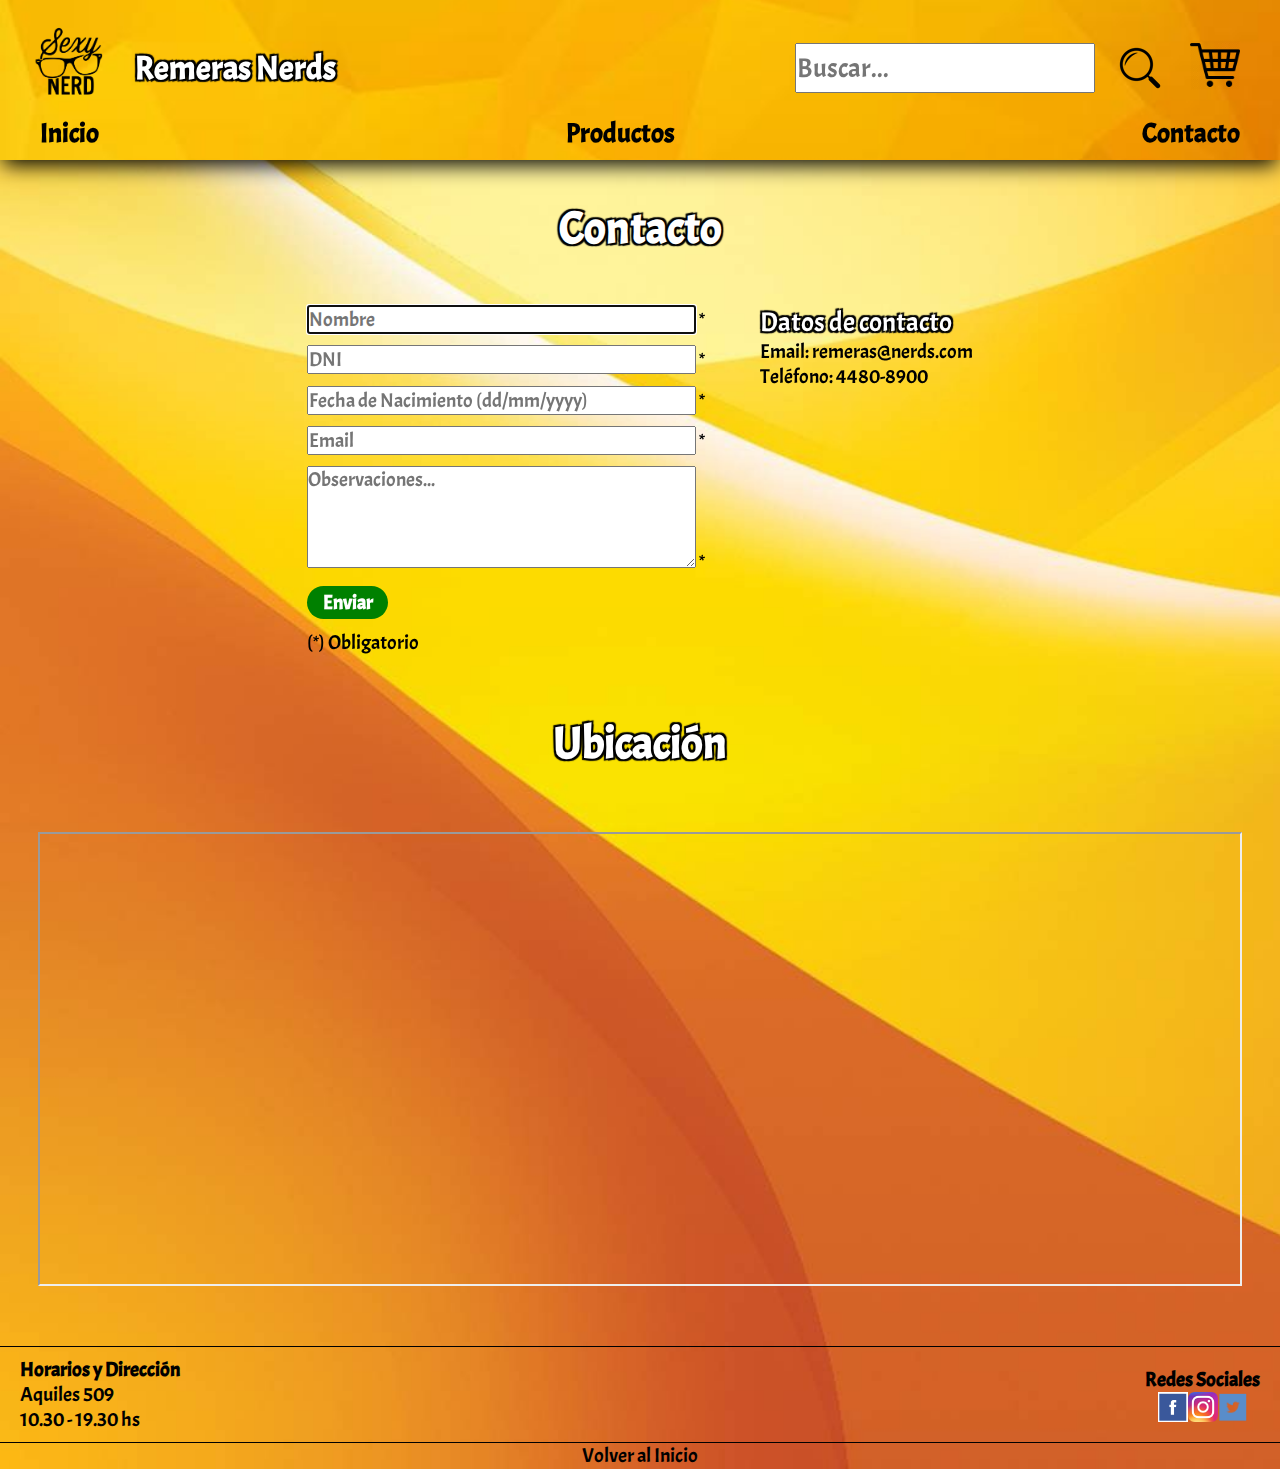
<file: Pagina Web Final/contacto.html>
<!DOCTYPE html>

<html lang="es">

<head>

	<title>Remeras Gamers</title>
	<meta charset="UTF-8" />
	<meta http-equiv="Content-Language" content="es" />
	<meta name="Keywords" content="remeras,videojuegos,friki,gamer,videogames,shirts" />
	<meta name="Description" content="Remeras Gamers" />
	<meta name="Distribution" content="global" />
	<link rel="stylesheet" href="css/contactostyle.css">
	<link rel="stylesheet" href="js/jquery-ui-1.12.1/jquery-ui.css">
	<link href="https://fonts.googleapis.com/css?family=Acme" rel="stylesheet">
	<script type="text/javascript" src="js/jquery-3.3.1.min.js"></script>
	<script type="text/javascript" src="js/jquery-ui-1.12.1/jquery-ui.min.js"></script>
	<script type="text/javascript" src="js/jscontacto.js"></script>
	<!--<script type="text/javascript" src="js/jspurocontacto.js"></script>-->

</head>

<body id="cuerpo">

	<div class="contenedor">

		<p id="volveralinicio"></p>

		<div class="barrasuperior">
			<header id="topage">

				<div class="izquierda">
					<a href="index.html"><img src="img/logo.png" class="logo"/></a>
					<a href="index.html" class="titleheader">Remeras Nerds</a>
				</div>
				<div class="derecha">
					<input type="search" class="typesearch" placeholder="Buscar...">
					<input type="image" src="img/lupa.png" class="searchbutton">
					<a href="resumen.html"><img src="img/chango.png" class="chango"></a>
				</div>

			</header>

			<nav class="barranavegacion">
				<a href="index.html" class="menu">Inicio</a>
				<a href="" class="menu">Productos</a>
				<a href="contacto.html" class="menu">Contacto</a>
			</nav>
		</div>

		<span class="titulocontacto">Contacto</span>

		<div class="contacto">
		<form class="formulario" id="formulario">
			<div><div id="mensaje1" class="errores"> Ingrese un Nombre Válido <br/> (10-20 caracteres) </div><input type="text" placeholder="Nombre" autofocus class="itemform" id="nombre"> *</div>
			<div><div id="mensaje2" class="errores"> Ingrese un DNI Válido <br/> (Número de 8 digitos) </div><input type="text" placeholder="DNI" class="itemform" id="dni"> *</div>
			<div><div id="mensaje3" class="errores"> Ingrese una Fecha Válida </div><input type="text" placeholder="Fecha de Nacimiento (dd/mm/yyyy)" class="itemform" id="datepicker"> *</div>
			<div><div id="mensaje4" class="errores"> Ingrese un Email Válido </div><input type="email" placeholder="Email" class="itemform" id="correo"> *</div>
			<div><div id="mensaje5" class="errores"> No ha Ingresado Ningún Mensaje </div><textarea placeholder="Observaciones..." id="mensaje" class="itemform"></textarea> *</div>
			<div><div id="mensaje6" class="errores"> Verifique los datos</br>y no dejar espacios en blanco </div><input type="button" class="boton" value="Enviar" id="bForm"></div>
			(*) Obligatorio
		</form>

		<p class="datos">
			<span class="titulo">Datos de contacto</span><br/>
			Email: remeras@nerds.com<br/>
			Teléfono: 4480-8900
		</p>
	</div>

<div class="direccion">
	<span class="titulomapa">Ubicación</span>

	<iframe src="https://www.google.com/maps/embed?pb=!1m18!1m12!1m3!1d3281.3987009069792!2d-58.56479398427696!3d-34.66988558044234!2m3!1f0!2f0!3f0!3m2!1i1024!2i768!4f13.1!3m3!1m2!1s0x95bcc62cc3e02599%3A0x5f178c9d980d3f8b!2sFlorencio+Varela+1903%2C+B1754JEC+San+Justo%2C+Buenos+Aires!5e0!3m2!1ses-419!2sar!4v1527020637961" allowfullscreen class="mapa"></iframe>
</div>
		<aside class="aaaside">

			<div class="ubicacion">

				<span><h4>Horarios y Dirección</h4></span>
				<p>Aquiles 509</p>
				<p>10.30 - 19.30 hs</p>

			</div>

			<div class="socialmedia">

				<span><h4>Redes Sociales</h4></span>

				<div class="iconos">
					<img class="social" src="img/face.png">
					<img class="social" src="img/instagram.png">
					<img class="social" src="img/twitter.png">
				</div>

			</div>

		</aside>

		<footer class="pie">

			<a href="#volveralinicio" class="subir">Volver al Inicio</a>

		</footer>

	</div>

</body>

</html>
</file>
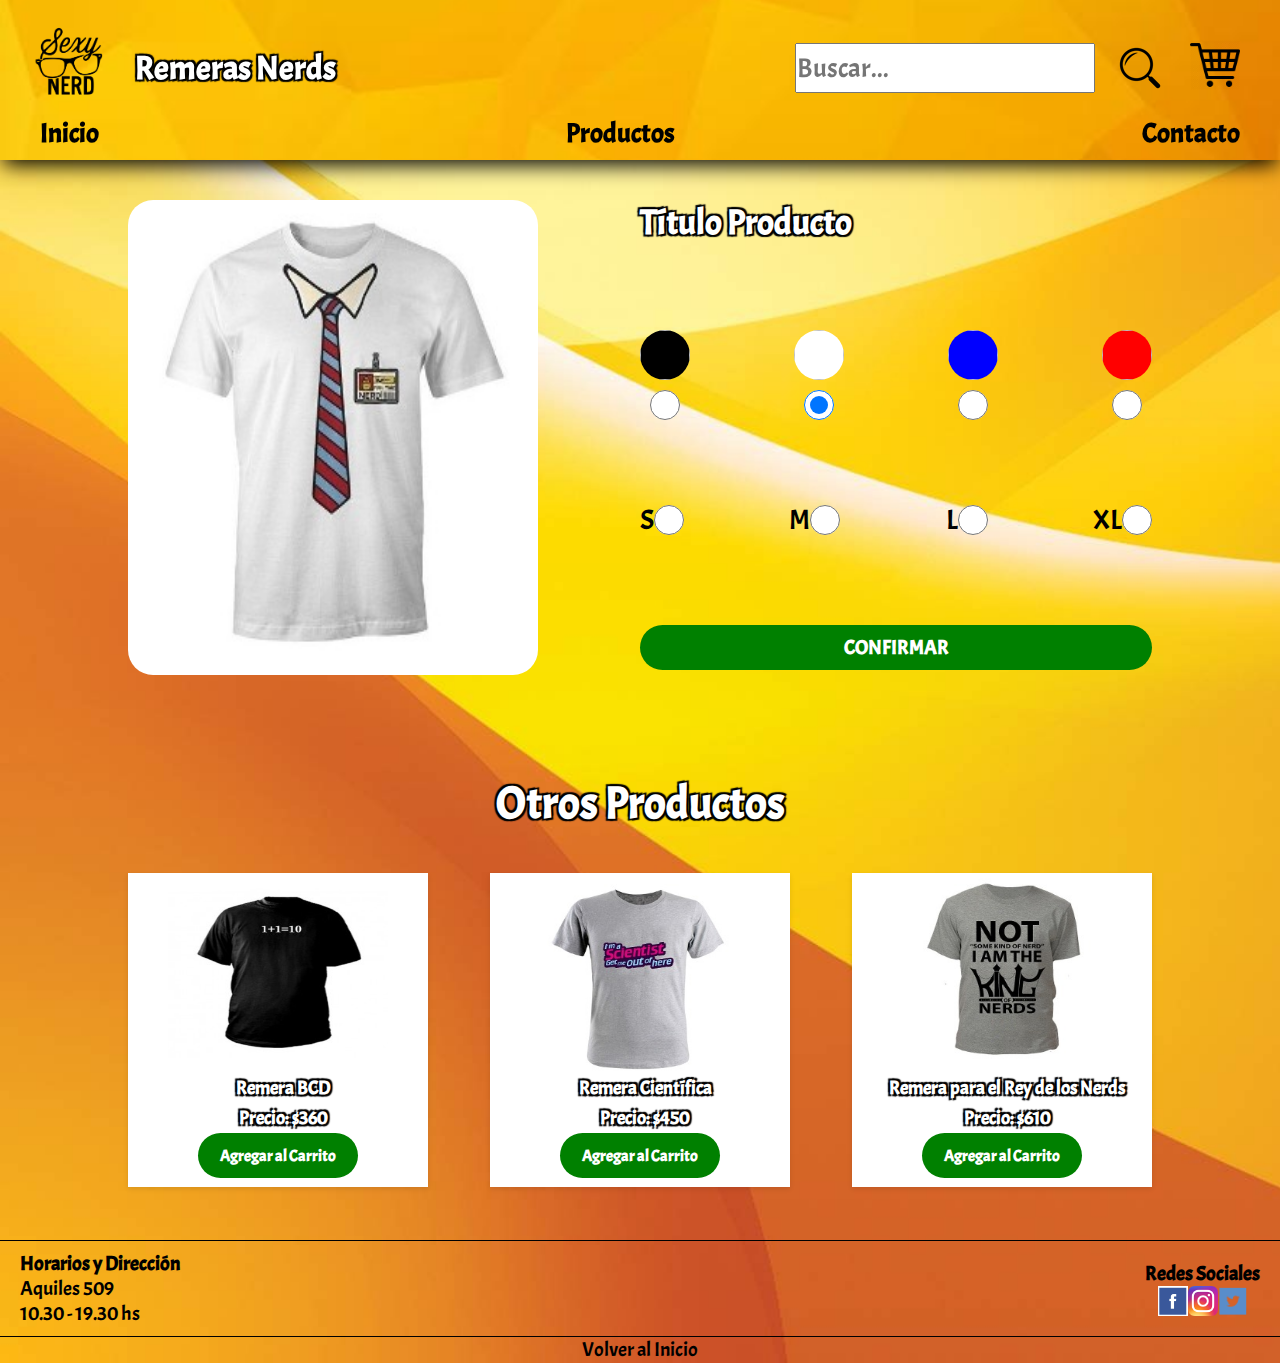
<file: Pagina Web Final/personalizar.html>
<!DOCTYPE html>

<html lang="es">

<head>

	<title>Remeras Gamers</title>
	<meta charset="UTF-8" />
	<meta http-equiv="Content-Language" content="es" />
	<meta name="Keywords" content="remeras,videojuegos,friki,gamer,videogames,shirts" />
	<meta name="Description" content="Remeras Gamers" />
	<meta name="Distribution" content="global" />
	<link rel="stylesheet" href="css/personalizarstyle.css">
	<link href="https://fonts.googleapis.com/css?family=Acme" rel="stylesheet">
	<link rel="stylesheet" href="js/jquery-ui-1.12.1/jquery-ui.css">
	<script type="text/javascript" src="js/jquery-3.3.1.min.js"></script>
	<script type="text/javascript" src="js/jquery-ui-1.12.1/jquery-ui.min.js"></script>
	<script type="text/javascript" src="js/jspersonalizar.js"></script>

</head>

<body id="cuerpo">

	<div class="contenedor">

		<p id="volveralinicio"></p>

		<div class="barrasuperior">
			<header id="topage">

				<div class="izquierda">
					<a href="index.html"><img src="img/logo.png" class="logo"/></a>
					<a href="index.html" class="titleheader">Remeras Nerds</a>
				</div>
				<div class="derecha">
					<input type="search" class="typesearch" placeholder="Buscar...">
					<input type="image" src="img/lupa.png" class="searchbutton">
					<div><a href="resumen.html"><img src="img/chango.png" class="chango"></a><span class="dot"></span></div
				</div>

			</header>

			<nav class="barranavegacion">
				<a href="index.html" class="menu">Inicio</a>
				<a href="" class="menu">Productos</a>
				<a href="contacto.html" class="menu">Contacto</a>
			</nav>
		</div>

    <div class="producto">
		<span class="tituloproducto">Título Producto</span>

    <img src="img/remera5.jpg" class="foto">

    <div class="colores">
    <label class="seleccionarcolor">
      <img class="color1">
      <input type="radio" class="radioc" name="grupo" value="1" onchange="cambiarColor(this.value)">
    </label>

    <label class="seleccionarcolor">
      <img class="color2">
      <input type="radio" class="radioc" name="grupo" value="2" checked onchange="cambiarColor(this.value)">
    </label>

    <label class="seleccionarcolor">
      <img class="color3">
      <input type="radio" class="radioc" name="grupo" value="3" onchange="cambiarColor(this.value)">
    </label>

    <label class="seleccionarcolor">
      <img class="color4">
      <input type="radio" class="radioc" name="grupo" value="4" onchange="cambiarColor(this.value)">
    </label>
  </div>

<div class="talles">
    <label class="seleccionartalle">
      <label class="talle">S</label>
      <input type="radio" class="radiot" name="grupo2">
    </label>

    <label class="seleccionartalle">
      <label class="talle">M</label>
      <input type="radio" class="radiot" name="grupo2">
    </label>

    <label class="seleccionartalle">
      <label class="talle">L</label>
      <input type="radio" class="radiot" name="grupo2">
    </label>

    <label class="seleccionartalle">
      <label class="talle">XL</label>
      <input type="radio" class="radiot" name="grupo2">
    </label>
  </div>

  <button onclick="window.location.href=''" class="confirmbutton" id="confirmar">CONFIRMAR</button>

  </div>

  <span class="otrosproductos">Otros Productos</span>

    <div class="otros">
      <div class="remera">

      <img src="img/remera1.jpg" class="imagenesremeras">
      <span class="shirtandprice">Remera BCD</span>
      <span class="shirtandprice">Precio: $360</span>
      <button class="buybutton">Agregar al Carrito</button>

    </div>

      <div class="remera">

      <img src="img/remera2.jpg" class="imagenesremeras">
      <span class="shirtandprice">Remera Científica</span>
      <span class="shirtandprice">Precio: $450</span>
      <button class="buybutton">Agregar al Carrito</button>

    </div>

      <div class="remera">

      <img src="img/remera3.jpg" class="imagenesremeras">
      <span class="shirtandprice">Remera para el Rey de los Nerds</span>
      <span class="shirtandprice">Precio: $610</span>
      <button class="buybutton">Agregar al Carrito</button>

    </div>
    </div>

		<aside class="aaaside">

			<div class="ubicacion">

				<span><h4>Horarios y Dirección</h4></span>
				<p>Aquiles 509</p>
				<p>10.30 - 19.30 hs</p>

			</div>

			<div class="socialmedia">

				<span><h4>Redes Sociales</h4></span>

				<div class="iconos">
					<img class="social" src="img/face.png">
					<img class="social" src="img/instagram.png">
					<img class="social" src="img/twitter.png">
				</div>

			</div>

		</aside>

		<footer class="pie">

			<a href="#volveralinicio" class="subir">Volver al Inicio</a>

		</footer>

	</div>

</body>

</html>
</file>
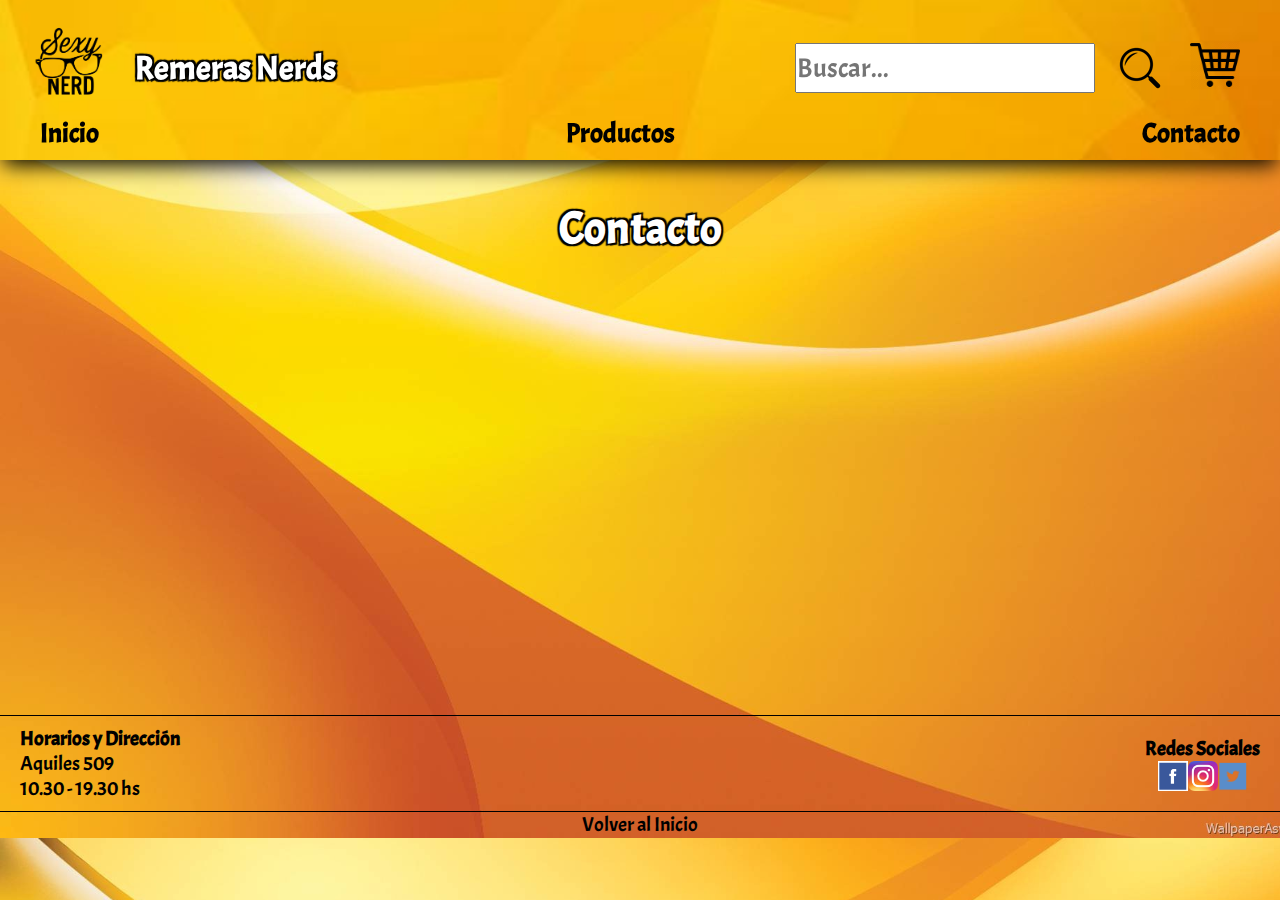
<file: Pagina Web Final/plantilla.html>
<!DOCTYPE html>

<html lang="es">

<head>

	<title>Remeras Gamers</title>
	<meta charset="UTF-8" />
	<meta http-equiv="Content-Language" content="es" />
	<meta name="Keywords" content="remeras,videojuegos,friki,gamer,videogames,shirts" />
	<meta name="Description" content="Remeras Gamers" />
	<meta name="Distribution" content="global" />
	<link rel="stylesheet" href="css/contactostyle.css">
	<link href="https://fonts.googleapis.com/css?family=Acme" rel="stylesheet">

</head>

<body id="cuerpo">

	<div class="contenedor">

		<p id="volveralinicio"></p>

		<div class="barrasuperior">
			<header id="topage">

				<div class="izquierda">
					<a href="index.html"><img src="img/logo.png" class="logo"/></a>
					<a href="index.html" class="titleheader">Remeras Nerds</a>
				</div>
				<div class="derecha">
					<input type="search" class="typesearch" placeholder="Buscar...">
					<input type="image" src="img/lupa.png" class="searchbutton">
					<a href="index.html"><img src="img/chango.png" class="chango"></a>
				</div>

			</header>

			<nav class="barranavegacion">
				<a href="index.html" class="menu">Inicio</a>
				<a href="" class="menu">Productos</a>
				<a href="contacto.html" class="menu">Contacto</a>
			</nav>
		</div>

		<span class="titulocontacto">Contacto</span>

		<aside class="aaaside">

			<div class="ubicacion">

				<span><h4>Horarios y Dirección</h4></span>
				<p>Aquiles 509</p>
				<p>10.30 - 19.30 hs</p>

			</div>

			<div class="socialmedia">

				<span><h4>Redes Sociales</h4></span>

				<div class="iconos">
					<img class="social" src="img/face.png">
					<img class="social" src="img/instagram.png">
					<img class="social" src="img/twitter.png">
				</div>

			</div>

		</aside>

		<footer class="pie">

			<a href="#volveralinicio" class="subir">Volver al Inicio</a>

		</footer>

	</div>

</body>

</html>
</file>
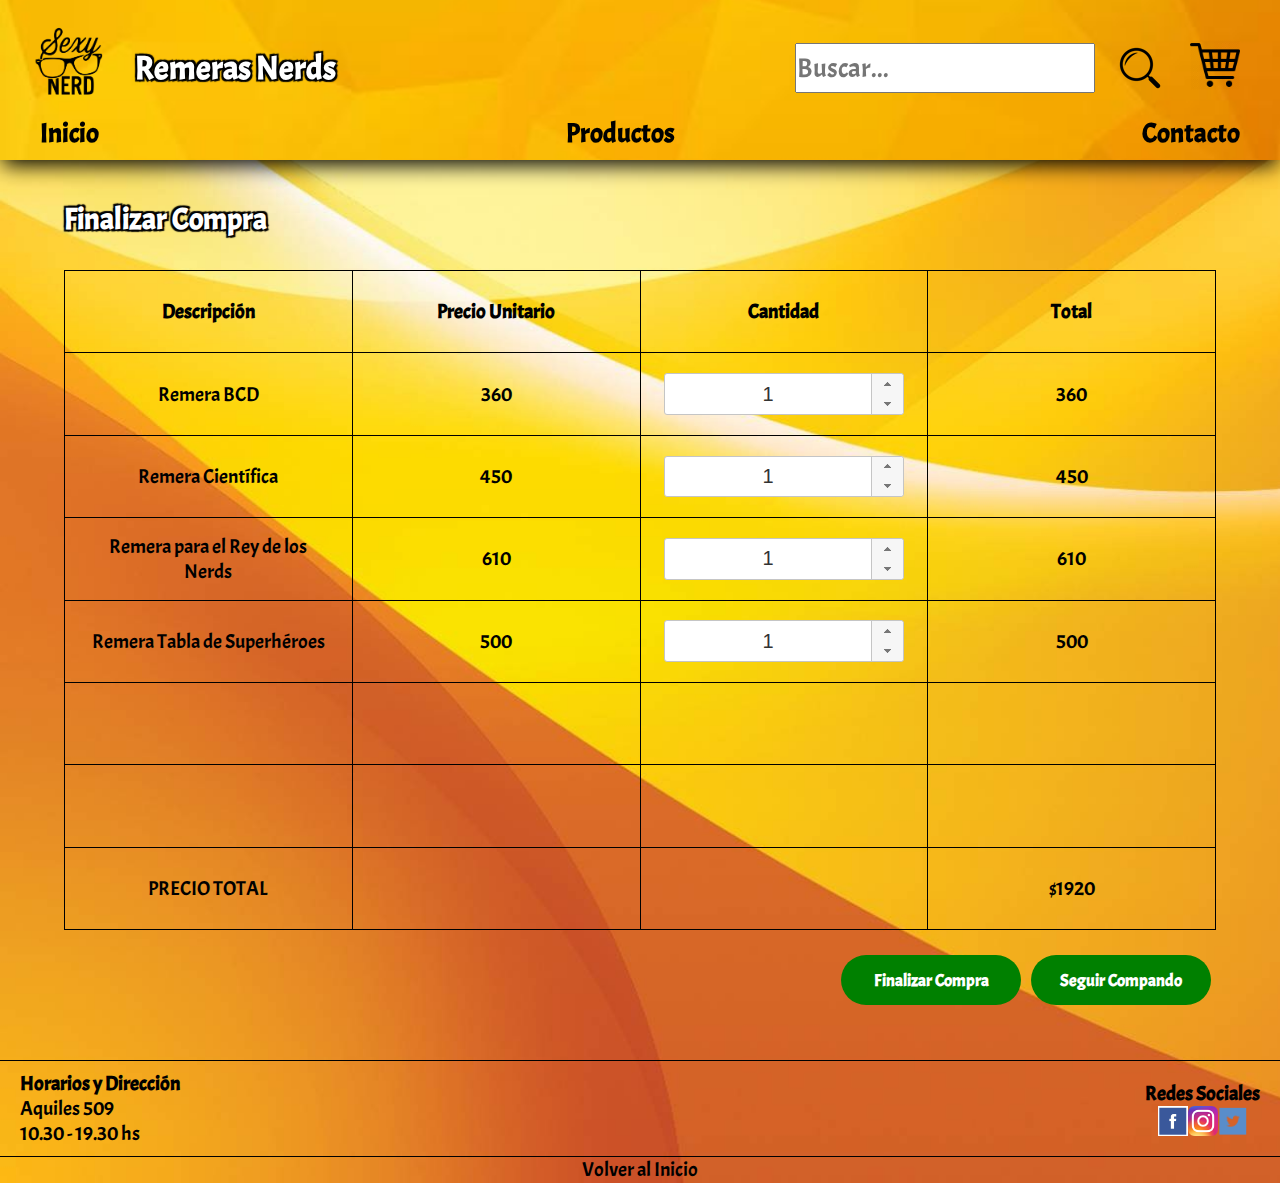
<file: Pagina Web Final/resumen.html>
<!DOCTYPE html>

<html lang="es">

<head>

	<title>Remeras Gamers</title>
	<meta charset="UTF-8" />
	<meta http-equiv="Content-Language" content="es" />
	<meta name="Keywords" content="remeras,videojuegos,friki,gamer,videogames,shirts" />
	<meta name="Description" content="Remeras Gamers" />
	<meta name="Distribution" content="global" />
	<link rel="stylesheet" href="css/resumenstyle.css">
	<link href="https://fonts.googleapis.com/css?family=Acme" rel="stylesheet">
	<link rel="stylesheet" href="js/jquery-ui-1.12.1/jquery-ui.css">
	<script type="text/javascript" src="js/jquery-3.3.1.min.js"></script>
	<script type="text/javascript" src="js/jsresumen.js"></script>
	<script type="text/javascript" src="js/jquery-ui-1.12.1/jquery-ui.min.js"></script>

</head>

<body id="cuerpo">

	<div class="contenedor">

		<p id="volveralinicio"></p>

		<div class="barrasuperior">
			<header id="topage">

				<div class="izquierda">
					<a href="index.html"><img src="img/logo.png" class="logo"/></a>
					<a href="index.html" class="titleheader">Remeras Nerds</a>
				</div>
				<div class="derecha">
					<input type="search" class="typesearch" placeholder="Buscar...">
					<input type="image" src="img/lupa.png" class="searchbutton">
					<a href="index.html"><img src="img/chango.png" class="chango"></a>
				</div>

			</header>

			<nav class="barranavegacion">
				<a href="index.html" class="menu">Inicio</a>
				<a href="" class="menu">Productos</a>
				<a href="contacto.html" class="menu">Contacto</a>
			</nav>
		</div>

		<div class="finalizarcompra">

			<span class="tituloresumen">Finalizar Compra</span>

			<table class="tabla">
				<tr>
					<th>Descripción</th>
					<th>Precio Unitario</th>
					<th>Cantidad</th>
					<th>Total</th>
				</tr>
				<tbody>
					<tr>
						<td>Remera BCD</td>
						<td class="precio1">360</td>
						<td><input type = "number" class="cantidad1" id="1"></td>
						<td class="total1">360</td>
					</tr>

					<tr>
						<td>Remera Científica</td>
						<td class="precio2">450</td>
						<td><input type = "number" class="cantidad2" id="2"></td>
						<td class="total2">450</td>
					</tr>

					<tr>
						<td>Remera para el Rey de los Nerds</td>
						<td class="precio3">610</td>
						<td><input type = "number" class="cantidad3" id="3"></td>
						<td class="total3">610</td>
					</tr>

					<tr>
						<td>Remera Tabla de Superhéroes</td>
						<td class="precio4">500</td>
						<td><input type = "number" class="cantidad4" id="4"></td>
						<td class="total4">500</td>
					</tr>

					<tr>
						<td></td>
						<td></td>
						<td></td>
						<td></td>
					</tr>

					<tr>
						<td></td>
						<td></td>
						<td></td>
						<td></td>
					</tr>

					<tr>
						<td>PRECIO TOTAL</td>
						<td></td>
						<td></td>
						<td class="totaltotal">$000.00</td>
					</tr>
				</tbody>
			</table>

			<div class="botones">
				<button class="botontabla" onclick="windows.location.href='productos.html'">Seguir Compando</button>
				<button class="botontabla" onclick="windows.location.href=''">Finalizar Compra</button>
			</div>
		</div>

		<aside class="aaaside">

			<div class="ubicacion">

				<span><h4>Horarios y Dirección</h4></span>
				<p>Aquiles 509</p>
				<p>10.30 - 19.30 hs</p>

			</div>

			<div class="socialmedia">

				<span><h4>Redes Sociales</h4></span>

				<div class="iconos">
					<img class="social" src="img/face.png">
					<img class="social" src="img/instagram.png">
					<img class="social" src="img/twitter.png">
				</div>

			</div>

		</aside>

		<footer class="pie">

			<a href="#volveralinicio" class="subir">Volver al Inicio</a>

		</footer>

	</div>

</body>

</html>
</file>
<file: Pagina Web Final/css/indexstyle.css>
*{
	margin:0;
	padding:0;
	text-decoration: none;
	font-family:'Acme', sans-serif;
}

.contenedor{
	display:grid;
	grid-template-columns: 1fr;
	grid-template-rows: 200px 45px 60px 300px 60px 45px 60px 1fr 60px auto 20pt;
}

#volveralinicio{
	grid-row: 1;
}

.barrasuperior{
	display:flex;
	display:-webkit-flex;
	display:-moz-flex;
	display:-ms-flexbox;
	position: fixed;
	flex-direction: column;
	justify-content: space-between;
	width:100%;
	background-image:url("../img/banner.jpg");
	background-position:center;
	background-size:100%;
	height:160px;
	box-shadow: 0px 8px 20px -3px black;
	z-index:100;
}

#topage {
	margin-top: 20px;
	display:flex;
	display:-webkit-flex;
	display:-moz-flex;
	display:-ms-flexbox;
	justify-content: space-between;
}

.izquierda{
	margin-left: 25px;
	display:flex;
	display:-webkit-flex;
	display:-moz-flex;
	display:-ms-flexbox;
	align-items: center;
}

.derecha{
	margin-right: 40px;
	display:flex;
	display:-webkit-flex;
	display:-moz-flex;
	display:-ms-flexbox;
	align-items: center;
}

.logo {
	width:90px;
	height:90px;
}

.titleheader {
	font-size: 25pt;
	margin-left: 20px;
	font-weight:bold;
	color:white;
	text-shadow:-2px -2px 1px #000, 2px 2px 1px #000, -2px 2px 1px #000, 2px -2px 1px #000;
}

.typesearch {
	margin-right: 20px;
	height:50px;
	width: 300px;
	font-size: 20pt;
}

.searchbutton {
	margin-right: 25px;
	width: 50px;
	height:50px;
}

.chango {
	width: 50px;
	height: 50px;
}

.dot {
	height: 23px;
	width: 23px;
	-webkit-boxshadow: 0 0 10px rgba(0, 0, 0, 0.3);
	-moz-box-shadow: 0 0 10px rgba(0, 0, 0, 0.3);
	-o-box-shadow: 0 0 10px rgba(0, 0, 0, 0.3);
	background: red;
	box-shadow: 0 0 10px rgba(0, 0, 0, 0.3);
	color: #fff;
	display: none;
	font-size: 18px;
	padding: 3px;
	position: absolute;
	border-radius: 100%;
	text-align: center;
}

.barranavegacion {
	display:flex;
	display:-webkit-flex;
	display:-moz-flex;
	display:-ms-flexbox;
	justify-content: space-between;
	align-items: center;
	width: 100%;
	margin-bottom: 10px;
}

.menu {
	font-size: 20pt;
  color:black;
	font-weight:bold;
	margin-left: 40px;
	margin-right: 40px;
}

.menu:hover {
    color:red;
}

#cuerpo {
	background-image:url("../img/fondo.jpg");
	background-repeat:repeat;
	background-size:cover;
}

.jcarouseltitle {
	grid-row: 2;
	font-style:Helvetica;
	font-weight:bold;
	color:white;
	font-size:45px;
	text-align: center;
	text-shadow:-2px -2px 1px #000, 2px 2px 1px #000, -2px 2px 1px #000, 2px -2px 1px #000;
}

#slider1{
	grid-row: 4;
	margin-left: 24%;
}

.imagenescarousel {
	height: 300px;
	width: 300px;
}

.wrappertitle {
	grid-row: 6;
	font-style:Helvetica;
	font-weight:bold;
	color:white;
	font-size:45px;
	text-align: center;
	text-shadow:-2px -2px 1px #000, 2px 2px 1px #000, -2px 2px 1px #000, 2px -2px 1px #000;
}

.wrapper {
	grid-row: 8;
	display:grid;
	grid-gap:200px;
	grid-template-columns:300px 300px 300px;
	grid-template-rows:430px 430px;
	justify-content: center;
}

.remera {
  background: white;
  box-shadow: 0 2px 5px rgba(0,0,0,0.1);
  display: flex;
  flex-direction: column;
  text-decoration: none;
  color: #444;
  position: relative;
  transition: all .1s ease-in;
	align-items: center;
	justify-content: space-between;
}

.remera:hover{
	top: -2px;
  box-shadow: 0 10px 12px 7px rgba(0,0,0,0.4);
}

.imagenesremeras {
	width:300px;
	height:300px;
	border-bottom:1px groove black;
}

.shirtandprice {
	margin-top:3px;
	margin-bottom:3px;
	margin-left:10px;
	color:white;
	text-align:center;
	font-weight: bold;
	font-size: 14pt;
	text-shadow:-2px -2px 1px #000, 2px 2px 1px #000, -2px 2px 1px #000, 2px -2px 1px #000;
}

.buybutton {
	text-align:center;
	background-color:green;
	border:none;
	border-radius:25px;
	padding:3%;
	font-size: 15pt;
	color:white;
	margin-bottom: 3%;
	width: 180px;
	height: 45px;
	font-weight: bold;
}

.buybutton:hover {
	color:orange;
}

.aaaside{
	grid-row: 10;
	display: flex;
	align-items: center;
	justify-content: center;
	justify-content: space-between;
	border-top:1px solid;
	width: 100%;
}

.ubicacion {
	padding-top: 10px;
	padding-bottom: 10px;
	margin-left: 20px;
	font-size: 15pt;
}

.socialmedia {
	padding-top: 10px;
	padding-bottom: 10px;
	margin-right: 20px;
	font-size: 15pt;
}

.iconos{
	display: flex;
	justify-content: center;
}

.social{
	width: 30px;
	height: 30px;
}

.pie {
	grid-row: 11;
	border-top:1px solid;
	text-align: center;
	font-size: 15pt;
}

.subir:link{
	color: black;
}

.subir:visited{
	color: blue;
}

.subir:hover{
	color: red;
}

@media only screen and (max-width: 853px){
	.contenedor{
		grid-template-rows: 170px 45px 60px 1fr 60px auto 20pt;
	}
	.titleheader{
		display: none;
	}
	.logo{
		height: 70px;
		width: 70px;
	}
	.typesearch{
		width: 150px;
		height: 25px;
	}
	.searchbutton{
		height: 25px;
		width: 25px;
	}
	.chango{
		height: 25px;
		width: 25px;
	}
	.menu{
		font-size: 10pt;
	}
	.barrasuperior{
		height: 130px;
	}
}

@media only screen and (max-width: 1300px){
	.wrapper{
		grid-template-columns: 300px 300px;
		grid-template-rows: 430px 430px;
	}
}

@media only screen and (max-width: 800px){
	.wrapper{
		grid-template-columns: 300px;
		grid-template-rows: 430px 430px 430px 430px;
	}
}
</file>
<file: Pagina Web Final/css/tinycarousel.css>
/* Tiny Carousel */
#slider1 {
    height: 300px;
    width: 47%;
    overflow: hidden;
    position: relative;
    padding: 0 50px 10px;
}

#slider1 .viewport {
    height: 300px;
    overflow: hidden;
    position: relative;
}

#slider1 .buttons {
    background: #C01313;
    border-radius: 35px;
    display: block;
    position: absolute;
    top: 43%;
    left: 0;
    width: 35px;
    height: 35px;
    color: #fff;
    font-weight: bold;
    text-align: center;
    line-height: 35px;
    text-decoration: none;
    font-size: 22px;
}

#slider1 .next {
    right: 0;
    left: auto;
}

#slider1 .buttons:hover {
    color: #C01313;
    background: #fff;
}

#slider1 .disable {
    visibility: hidden;
}

#slider1 .overview {
    list-style: none;
    position: absolute;
    padding: 0;
    margin: 0;
    width: 240px;
    left: 0;
    top: 0;
}

#slider1 .overview li {
    float: left;
    margin: 0 20px 0 0;
    padding: 1px;
    height: 300px;
    width: 300px;
 }
</file>
<file: Pagina Web Final/css/contactostyle.css>
*{
	margin:0;
	padding:0;
	text-decoration: none;
	font-family: 'Acme', sans-serif;
}

.contenedor{
	display:grid;
	grid-template-columns: 1fr;
	grid-template-rows: 200px 45px 60px 350px auto 60px auto 20pt;
}

#volveralinicio{
	grid-row: 1;
}

.barrasuperior{
	display:flex;
	display:-webkit-flex;
	display:-moz-flex;
	display:-ms-flexbox;
	position: fixed;
	flex-direction: column;
	justify-content: space-between;
	width:100%;
	background-image:url("../img/banner.jpg");
	background-position:center;
	background-size:100%;
	height:160px;
	box-shadow: 0px 8px 20px -3px black;
	z-index:100;
}

#topage {
	margin-top: 20px;
	display:flex;
	display:-webkit-flex;
	display:-moz-flex;
	display:-ms-flexbox;
	justify-content: space-between;
}

.izquierda{
	margin-left: 25px;
	display:flex;
	display:-webkit-flex;
	display:-moz-flex;
	display:-ms-flexbox;
	align-items: center;
}

.derecha{
	margin-right: 40px;
	display:flex;
	display:-webkit-flex;
	display:-moz-flex;
	display:-ms-flexbox;
	align-items: center;
}

.logo {
	width:90px;
	height:90px;
}

.titleheader {
	font-size: 25pt;
	margin-left: 20px;
	font-weight:bold;
	color:white;
	text-shadow:-2px -2px 1px #000, 2px 2px 1px #000, -2px 2px 1px #000, 2px -2px 1px #000;
}

.typesearch {
	margin-right: 20px;
	height:50px;
	width: 300px;
	font-size: 20pt;
}

.searchbutton {
	margin-right: 25px;
	width: 50px;
	height:50px;
}

.chango {
	width: 50px;
	height: 50px;
}

.barranavegacion {
	display:flex;
	display:-webkit-flex;
	display:-moz-flex;
	display:-ms-flexbox;
	justify-content: space-between;
	align-items: center;
	width: 100%;
	margin-bottom: 10px;
}

.menu {
	font-size: 20pt;
  color:black;
	font-weight:bold;
	margin-left: 40px;
	margin-right: 40px;
}

.menu:hover {
    color:red;
}

#cuerpo {
	background-image:url("../img/fondo.jpg");
	background-repeat:repeat;
	background-size:cover;
}

.titulocontacto {
	grid-row: 2;
	font-weight:bold;
	color:white;
	font-size:45px;
	text-align: center;
	text-shadow:-2px -2px 1px #000, 2px 2px 1px #000, -2px 2px 1px #000, 2px -2px 1px #000;
}

.contacto{
	grid-row: 4;
	display:flex;
	display:-webkit-flex;
	display:-moz-flex;
	display:-ms-flexbox;
	justify-content: center;
}

.formulario{
	display:flex;
	display:-webkit-flex;
	display:-moz-flex;
	display:-ms-flexbox;
	flex-direction: column;
	justify-content: space-between;
	width: 401px;
	height: 350px;
	font-size: 15pt;
}

.errores{
	-webkit-boxshadow: 0 0 10px rgba(0, 0, 0, 0.3);
	-moz-box-shadow: 0 0 10px rgba(0, 0, 0, 0.3);
	-o-box-shadow: 0 0 10px rgba(0, 0, 0, 0.3);
	background: red;
	box-shadow: 0 0 10px rgba(0, 0, 0, 0.3);
	color: #fff;
	display: none;
	font-size: 14px;
	margin-left: -230px;
	padding: 10px;
	position: absolute;
	float: left;
}

#mensaje{
	min-width: 387px;
	min-height: 100px;
	max-width: 387px;
	max-height: 100px;
}

.itemform{
	width: 96%;
	font-size: 15pt;
}

.boton{
	padding: 1%;
	width: 20%;
	font-size: 15pt;
	background-color:green;
	border:none;
	border-radius:25px;
	color:white;
	font-weight: bold;
}

.boton:hover{
	color:orange;
}

.datos{
	font-size: 15pt;
	margin-left: 4%;
}

.titulo{
	font-size: 20pt;
	text-shadow:-2px -2px 1px #000, 2px 2px 1px #000, -2px 2px 1px #000, 2px -2px 1px #000;
	color: white;
}

.direccion{
	grid-row: 5;
	display:flex;
	display:-webkit-flex;
	display:-moz-flex;
	display:-ms-flexbox;
	flex-direction: column;
	align-items: center;
}

.titulomapa{
	margin-top: 60px;
	margin-bottom: 60px;
	font-weight:bold;
	color:white;
	font-size:45px;
	text-align: center;
	text-shadow:-2px -2px 1px #000, 2px 2px 1px #000, -2px 2px 1px #000, 2px -2px 1px #000;
}

.mapa{
	width: 1200px;
	height: 450px;
	frameborder: 0;
	border-style: 0;
}

.aaaside{
	grid-row: 7;
	display: flex;
	align-items: center;
	justify-content: center;
	justify-content: space-between;
	border-top:1px solid;
	width: 100%;
}

.ubicacion {
	padding-top: 10px;
	padding-bottom: 10px;
	margin-left: 20px;
	font-size: 15pt;
}

.socialmedia {
	padding-top: 10px;
	padding-bottom: 10px;
	margin-right: 20px;
	font-size: 15pt;
}

.iconos{
	display: flex;
	justify-content: center;
}

.social{
	width: 30px;
	height: 30px;
}

.pie {
	grid-row: 8;
	border-top:1px solid;
	text-align: center;
	font-size: 15pt;
}

.subir:link{
	color: black;
}

.subir:visited{
	color: blue;
}

.subir:hover{
	color: red;
}

@media only screen and (max-width: 853px){
	.contenedor{
		grid-template-rows: 170px 45px 5px 600px auto 60px auto 20pt;
	}
	.titleheader{
		display: none;
	}
	.logo{
		height: 70px;
		width: 70px;
	}
	.typesearch{
		width: 150px;
		height: 25px;
	}
	.searchbutton{
		height: 25px;
		width: 25px;
	}
	.chango{
		height: 25px;
		width: 25px;
	}
	.menu{
		font-size: 10pt;
	}
	.barrasuperior{
		height: 130px;
	}
	
	.titulocontacto {
		font-size:25px;
	}
	
	.contacto {
		align-items: center;
		flex-direction: column;
		margin-bottom: 10%;
	}
	
	.formulario {
		width: 300px;
	}
	
	.itemform {
		font-size: 12pt;
	}
	
	#mensaje{
		min-width: 96%;
		min-height: 100px;
		max-width: 96%;
		max-height: 100px;
	}
	
	.boton {
		padding: 1%;
		width: 20%;
		font-size: 12pt;
	}
	
	.titulo{
		font-size: 15pt;
	}
	
	.datos{
		padding-top: 5%;
		font-size: 12pt;
		margin-left: 0%;
		margin-top: 30px;
	}
	
	.titulomapa{
		margin-top: 60px;
		margin-bottom: 30px;
		font-weight:bold;
		color:white;
		font-size: 25px;
		text-align: center;
		text-shadow:-2px -2px 1px #000, 2px 2px 1px #000, -2px 2px 1px #000, 2px -2px 1px #000;
	}
	
	.mapa{
		width: 150px;
		height: 125px;
	}
	
	.aaaside{
		grid-row: 7;
		display: flex;
		align-items: center;
		justify-content: center;
		justify-content: space-between;
		border-top:1px solid;
		width: 100%;
	}
}

@media only screen and (max-width: 920px){
	.mapa{
		width: 600px;
		height: 250px;
	}
}

@media only screen and (max-width: 1215px){
	.mapa{
		width: 900px;
		height: 350px;
	}
}
</file>
<file: Pagina Web Final/css/personalizarstyle.css>
*{
	margin:0;
	padding:0;
	text-decoration: none;
	font-family: 'Acme', sans-serif;
}

.contenedor{
	display:grid;
	grid-template-columns: 1fr;
	grid-template-rows: 200px auto 100px 45px 60px 300px 60px auto 20pt;
}

#volveralinicio{
	grid-row: 1;
}

.barrasuperior{
	display:flex;
	display:-webkit-flex;
	display:-moz-flex;
	display:-ms-flexbox;
	position: fixed;
	flex-direction: column;
	justify-content: space-between;
	width:100%;
	background-image:url("../img/banner.jpg");
	background-position:center;
	background-size:100%;
	height:160px;
	box-shadow: 0px 8px 20px -3px black;
	z-index:100;
}

#topage {
	margin-top: 20px;
	display:flex;
	display:-webkit-flex;
	display:-moz-flex;
	display:-ms-flexbox;
	justify-content: space-between;
}

.izquierda{
	margin-left: 25px;
	display:flex;
	display:-webkit-flex;
	display:-moz-flex;
	display:-ms-flexbox;
	align-items: center;
}

.derecha{
	margin-right: 40px;
	display:flex;
	display:-webkit-flex;
	display:-moz-flex;
	display:-ms-flexbox;
	align-items: center;
}

.logo {
	width:90px;
	height:90px;
}

.titleheader {
	font-size: 25pt;
	margin-left: 20px;
	font-weight:bold;
	color:white;
	text-shadow:-2px -2px 1px #000, 2px 2px 1px #000, -2px 2px 1px #000, 2px -2px 1px #000;
}

.typesearch {
	margin-right: 20px;
	height:50px;
	width: 300px;
	font-size: 20pt;
}

.searchbutton {
	margin-right: 25px;
	width: 50px;
	height:50px;
}

.chango {
	width: 50px;
	height: 50px;
}

.barranavegacion {
	display:flex;
	display:-webkit-flex;
	display:-moz-flex;
	display:-ms-flexbox;
	justify-content: space-between;
	align-items: center;
	width: 100%;
	margin-bottom: 10px;
}

.menu {
	font-size: 20pt;
  color:black;
	font-weight:bold;
	margin-left: 40px;
	margin-right: 40px;
}

.menu:hover {
    color:red;
}

.dot {
	height: 23px;
	width: 23px;
	-webkit-boxshadow: 0 0 10px rgba(0, 0, 0, 0.3);
	-moz-box-shadow: 0 0 10px rgba(0, 0, 0, 0.3);
	-o-box-shadow: 0 0 10px rgba(0, 0, 0, 0.3);
	background: red;
	box-shadow: 0 0 10px rgba(0, 0, 0, 0.3);
	color: #fff;
	display: none;
	font-size: 18px;
	padding: 3px;
	position: absolute;
	border-radius: 100%;
	text-align: center;
}

#cuerpo {
	background-image:url("../img/fondo.jpg");
	background-repeat:repeat;
	background-size:cover;
}

.producto{
  grid-row: 2;
  display: grid;
  grid-template-columns: 1fr 1fr;
  grid-template-rows: 45px 90px 80px 90px 30px 90px 50px;
  margin-left: 20%;
  margin-right: 20%;
}

.tituloproducto {
  grid-column: 2;
  grid-row: 1;
  font-weight:bold;
  color:white;
  font-size:35px;
  text-shadow:-2px -2px 1px #000, 2px 2px 1px #000, -2px 2px 1px #000, 2px -2px 1px #000;
}

.foto{
  grid-column: 1;
  grid-row: 1/8;
	height: 475px;
	width: 80%;
	border-radius: 25px;
}

.colores{
  grid-column: 2;
  grid-row: 3;
	display:flex;
	display:-webkit-flex;
	display:-moz-flex;
	display:-ms-flexbox;
	align-items: center;
	justify-content: space-between;
}

.radioc{
	margin-top: 10px;
	width: 30px;
	height: 30px;
}

.radiot{
	width: 30px;
	height: 30px;
}

.color1{
	border: none;
	border-radius: 50%;
	height: 50px;
	width: 50px;
	background-color: black;
}

.color2{
	border: none;
	border-radius: 50%;
	height: 50px;
	width: 50px;
	background-color: white;
}

.color3{
	border: none;
	border-radius: 50%;
	height: 50px;
	width: 50px;
	background-color: blue;
}

.color4{
	border: none;
	border-radius: 50%;
	height: 50px;
	width: 50px;
	background-color: red;
}

.seleccionarcolor{
	display:flex;
	display:-webkit-flex;
	display:-moz-flex;
	display:-ms-flexbox;
	align-items: center;
	flex-direction: column;
	justify-content: space-between;
}

.talles{
  grid-column: 2;
  grid-row: 5;
	display:flex;
	display:-webkit-flex;
	display:-moz-flex;
	display:-ms-flexbox;
	align-items: center;
	justify-content: space-between;
}

.talle{
	font-size: 21pt;
}

.seleccionartalle{
	display:flex;
	display:-webkit-flex;
	display:-moz-flex;
	display:-ms-flexbox;
	align-items: center;
}

#confirmar{
  grid-column: 2;
  grid-row: 7;
	width: 100%;
}

.confirmbutton {
	text-align:center;
	background-color:green;
	border:none;
	border-radius:25px;
	font-size: 15pt;
	color:white;
	margin-bottom: 3%;
	width: 160px;
	height: 45px;
	font-weight: bold;
}

.confirmbutton:hover {
	color:orange;
}

.buybutton {
	text-align:center;
	background-color:green;
	border:none;
	border-radius:25px;
	font-size: 12pt;
	color:white;
	margin-bottom: 3%;
	width: 160px;
	height: 45px;
	font-weight: bold;
}

.buybutton:hover {
	color:orange;
}

.otrosproductos{
	grid-row: 4;
	font-weight:bold;
	color:white;
	font-size:45px;
	text-align: center;
	text-shadow:-2px -2px 1px #000, 2px 2px 1px #000, -2px 2px 1px #000, 2px -2px 1px #000;
}

.otros{
	grid-row: 6;
	display:flex;
	display:-webkit-flex;
	display:-moz-flex;
	display:-ms-flexbox;
	align-items: center;
	justify-content: center;
	justify-content: space-between;
	margin-left: 20%;
	margin-right: 20%;
}

.remera {
	min-height: 100%;
	width: 300px;
	background: white;
	box-shadow: 0 2px 5px rgba(0,0,0,0.1);
	display: flex;
	flex-direction: column;
	text-decoration: none;
	color: #444;
	position: relative;
	transition: all .1s ease-in;
	align-items: center;
	justify-content: space-between;
}

.remera:hover{
	top: -2px;
  box-shadow: 0 10px 12px 7px rgba(0,0,0,0.4);
}

.imagenesremeras {
	width:220px;
	height:200px;
}

.shirtandprice {
	margin-top:3px;
	margin-bottom:3px;
	margin-left:10px;
	color:white;
	text-align:center;
	font-weight: bold;
	font-size: 14pt;
	text-shadow:-2px -2px 1px #000, 2px 2px 1px #000, -2px 2px 1px #000, 2px -2px 1px #000;
}



.aaaside{
	grid-row: 8;
	display: flex;
	align-items: center;
	justify-content: center;
	justify-content: space-between;
	border-top:1px solid;
	width: 100%;
}

.ubicacion {
	padding-top: 10px;
	padding-bottom: 10px;
	margin-left: 20px;
	font-size: 15pt;
}

.socialmedia {
	padding-top: 10px;
	padding-bottom: 10px;
	margin-right: 20px;
	font-size: 15pt;
}

.iconos{
	display: flex;
	justify-content: center;
}

.social{
	width: 30px;
	height: 30px;
}

.pie {
	grid-row: 9;
	border-top:1px solid;
	text-align: center;
	font-size: 15pt;
}

.subir:link{
	color: black;
}

.subir:visited{
	color: blue;
}

.subir:hover{
	color: red;
}

@media only screen and (max-width: 853px){
	.contenedor{
		grid-template-rows: 170px auto 100px 45px 60px 300px 60px auto 20pt;
	}
	.titleheader{
		display: none;
	}
	.logo{
		height: 70px;
		width: 70px;
	}
	.typesearch{
		width: 150px;
		height: 25px;
	}
	.searchbutton{
		height: 25px;
		width: 25px;
	}
	.chango{
		height: 25px;
		width: 25px;
	}
	.menu{
		font-size: 10pt;
	}
	.barrasuperior{
		height: 130px;
	}
}

@media only screen and (max-width:1755px) {
	.producto {
		margin-left:15%;
		margin-right:15%;
	}

	.otros {
		margin-left:15%;
		margin-right:15%;
	}
}

@media only screen and (max-width:1430px) {
	.producto {
		margin-left:10%;
		margin-right:10%;
	}

	.otros {
		margin-left:10%;
		margin-right:10%;
	}
}

@media only screen and (max-width:1260px) {
	.producto{
		grid-template-rows: 45px 60px 80px 60px 30px 60px 50px;
	}

	.foto{
		height: 385px;
		width: 80%;
	}
}

@media only screen and (max-width:1152px) {
	.producto {
		margin-left:5%;
		margin-right:5%;
	}

	.otros {
		margin-left:5%;
		margin-right:5%;
	}
}

@media only screen and (max-width:1000px) {
	.producto {
		margin-left:2%;
		margin-right:2%;
	}

	.otros {
		margin-left:2%;
		margin-right:2%;
	}
}

@media only screen and (max-width:975px) {
	.contenedor{
		grid-template-rows: 200px auto 100px 45px 60px 980px 60px auto 20pt;
	}

	.producto {
		grid-template-columns: 400px;
		grid-template-rows: 385px 40px 45px 60px 80px 60px 30px 60px 50px;
		justify-content:center;
	}

	.foto{
		grid-row:1;
		grid-column:1;
		height: 385px;
		width: 90%;
		margin-left:5%;
	}

	.tituloproducto {
		grid-row:3;
		grid-column:1;
		text-align:center;
	}

	.colores {
		grid-row:5;
		grid-column:1;
	}

	.talles {
		grid-row:7;
		grid-column:1;
	}

	#confirmar {
		grid-row:9;
		grid-column:1;
	}

	.otros {
		flex-direction:column;
	}

	.remera {
		min-height: 300px;
	}
}
</file>
<file: Pagina Web Final/css/resumenstyle.css>
*{
	margin:0;
	padding:0;
	text-decoration: none;
	font-family: 'Acme', sans-serif;
}

.contenedor{
	display:grid;
	grid-template-columns: 1fr;
	grid-template-rows: 200px 800px 60px auto 20pt;
}

#volveralinicio{
	grid-row: 1;
}

.barrasuperior{
	display:flex;
	display:-webkit-flex;
	display:-moz-flex;
	display:-ms-flexbox;
	position: fixed;
	flex-direction: column;
	justify-content: space-between;
	width:100%;
	background-image:url("../img/banner.jpg");
	background-position:center;
	background-size:100%;
	height:160px;
	box-shadow: 0px 8px 20px -3px black;
	z-index:100;
}

#topage {
	margin-top: 20px;
	display:flex;
	display:-webkit-flex;
	display:-moz-flex;
	display:-ms-flexbox;
	justify-content: space-between;
}

.izquierda{
	margin-left: 25px;
	display:flex;
	display:-webkit-flex;
	display:-moz-flex;
	display:-ms-flexbox;
	align-items: center;
}

.derecha{
	margin-right: 40px;
	display:flex;
	display:-webkit-flex;
	display:-moz-flex;
	display:-ms-flexbox;
	align-items: center;
}

.logo {
	width:90px;
	height:90px;
}

.titleheader {
	font-size: 25pt;
	margin-left: 20px;
	font-weight:bold;
	color:white;
	text-shadow:-2px -2px 1px #000, 2px 2px 1px #000, -2px 2px 1px #000, 2px -2px 1px #000;
}

.typesearch {
	margin-right: 20px;
	height:50px;
	width: 300px;
	font-size: 20pt;
}

.searchbutton {
	margin-right: 25px;
	width: 50px;
	height:50px;
}

.chango {
	width: 50px;
	height: 50px;
}

.barranavegacion {
	display:flex;
	display:-webkit-flex;
	display:-moz-flex;
	display:-ms-flexbox;
	justify-content: space-between;
	align-items: center;
	width: 100%;
	margin-bottom: 10px;
}

.menu {
	font-size: 20pt;
  color:black;
	font-weight:bold;
	margin-left: 40px;
	margin-right: 40px;
}

.menu:hover {
    color:red;
}

#cuerpo {
	background-image:url("../img/fondo.jpg");
	background-repeat:repeat;
	background-size:cover;
}

.cantidad1, .cantidad2, .cantidad3, .cantidad4 {
	text-align: center;
	width: 80%;
}

input[type=number] {
    -moz-appearance:textfield;
}
 
input[type=number]::-webkit-inner-spin-button, 
input[type=number]::-webkit-outer-spin-button { 
    -webkit-appearance: none;
    -moz-appearance: none;
    appearance: none;
    margin: 0; 
}

.finalizarcompra{
  grid-row: 2;
  display: grid;
  grid-gap: 20px;
  grid-template-columns: 1fr 1fr;
  grid-template-rows: 50px auto 50px;
	margin-left: 5%;
	margin-right: 5%;
}

.tituloresumen {
  grid-row: 1;
  grid-column: 1;
  font-weight:bold;
  color:white;
  font-size:30px;
  text-shadow:-2px -2px 1px #000, 2px 2px 1px #000, -2px 2px 1px #000, 2px -2px 1px #000;
}

.tabla{
  grid-row: 2;
  grid-column: 1 / 3;
  border-collapse: collapse;
	width: 100%;
	height: 100%;
	font-size: 15pt;
	text-align: center;
}

th{
  border: 1px solid;
	width: 10%;
}

tr{
  border: 1px solid;
	height: 80px;
}

td{
  border: 1px solid;
  padding-left: 2%;
  padding-right: 2%;
}

.botones{
  grid-row: 3;
  grid-column: 2;
}

.botontabla{
  text-align:center;
	background-color:green;
	border:none;
	border-radius:25px;
	font-size: 13pt;
	color:white;
	width: 180px;
	height: 50px;
	font-weight: bold;
	float: right;
	margin: 5px;
}

.botontabla:hover{
  color: orange;
}

.aaaside{
	grid-row: 4;
	display: flex;
	align-items: center;
	justify-content: center;
	justify-content: space-between;
	border-top:1px solid;
	width: 100%;
}

.ubicacion {
	padding-top: 10px;
	padding-bottom: 10px;
	margin-left: 20px;
	font-size: 15pt;
}

.socialmedia {
	padding-top: 10px;
	padding-bottom: 10px;
	margin-right: 20px;
	font-size: 15pt;
}

.iconos{
	display: flex;
	justify-content: center;
}

.social{
	width: 30px;
	height: 30px;
}

.pie {
	grid-row: 5;
	border-top:1px solid;
	text-align: center;
	font-size: 15pt;
}

.subir:link{
	color: black;
}

.subir:visited{
	color: blue;
}

.subir:hover{
	color: red;
}

@media only screen and (max-width: 853px){
	.contenedor{
		grid-template-rows: 170px 800px 60px auto 20pt;
	}
	.titleheader{
		display: none;
	}
	.logo{
		height: 70px;
		width: 70px;
	}
	.typesearch{
		width: 150px;
		height: 25px;
	}
	.searchbutton{
		height: 25px;
		width: 25px;
	}
	.chango{
		height: 25px;
		width: 25px;
	}
	.menu{
		font-size: 10pt;
	}
	.barrasuperior{
		height: 130px;
	}
}

@media only screen and (max-width: 1265px){
	.finalizarcompra{
		margin-left: 30px;
		margin-right: 70px;
	}
}

@media only screen and (max-width: 970px){
	
	.cantidad1, .cantidad2, .cantidad3, .cantidad4 {
		text-align: left;
		width: 80%;
	}
	
	.botontabla {
		font-size: 11pt;
		width: 100px;
		height: 50px;
	}
	.finalizarcompra{
		width: 90%;
		font-size: 10pt;
		height: 45px;
	}
}
</file>
